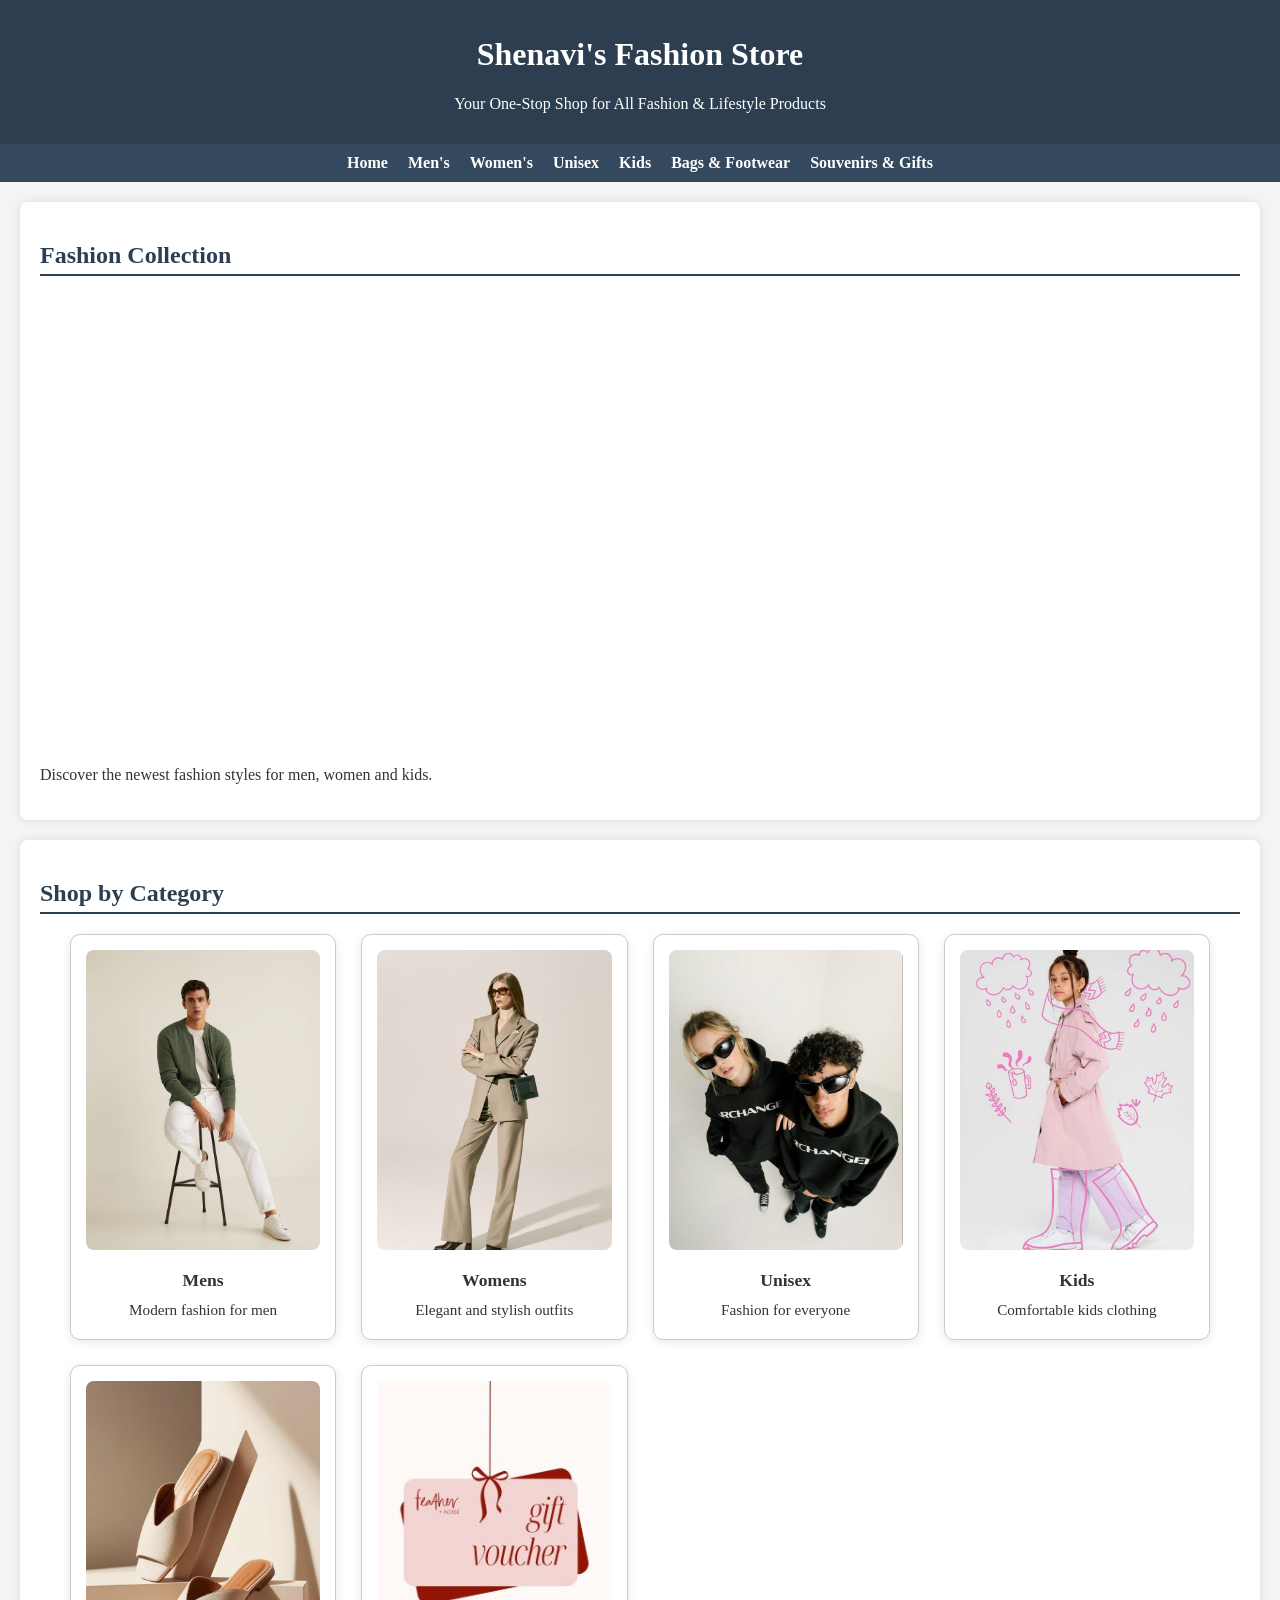
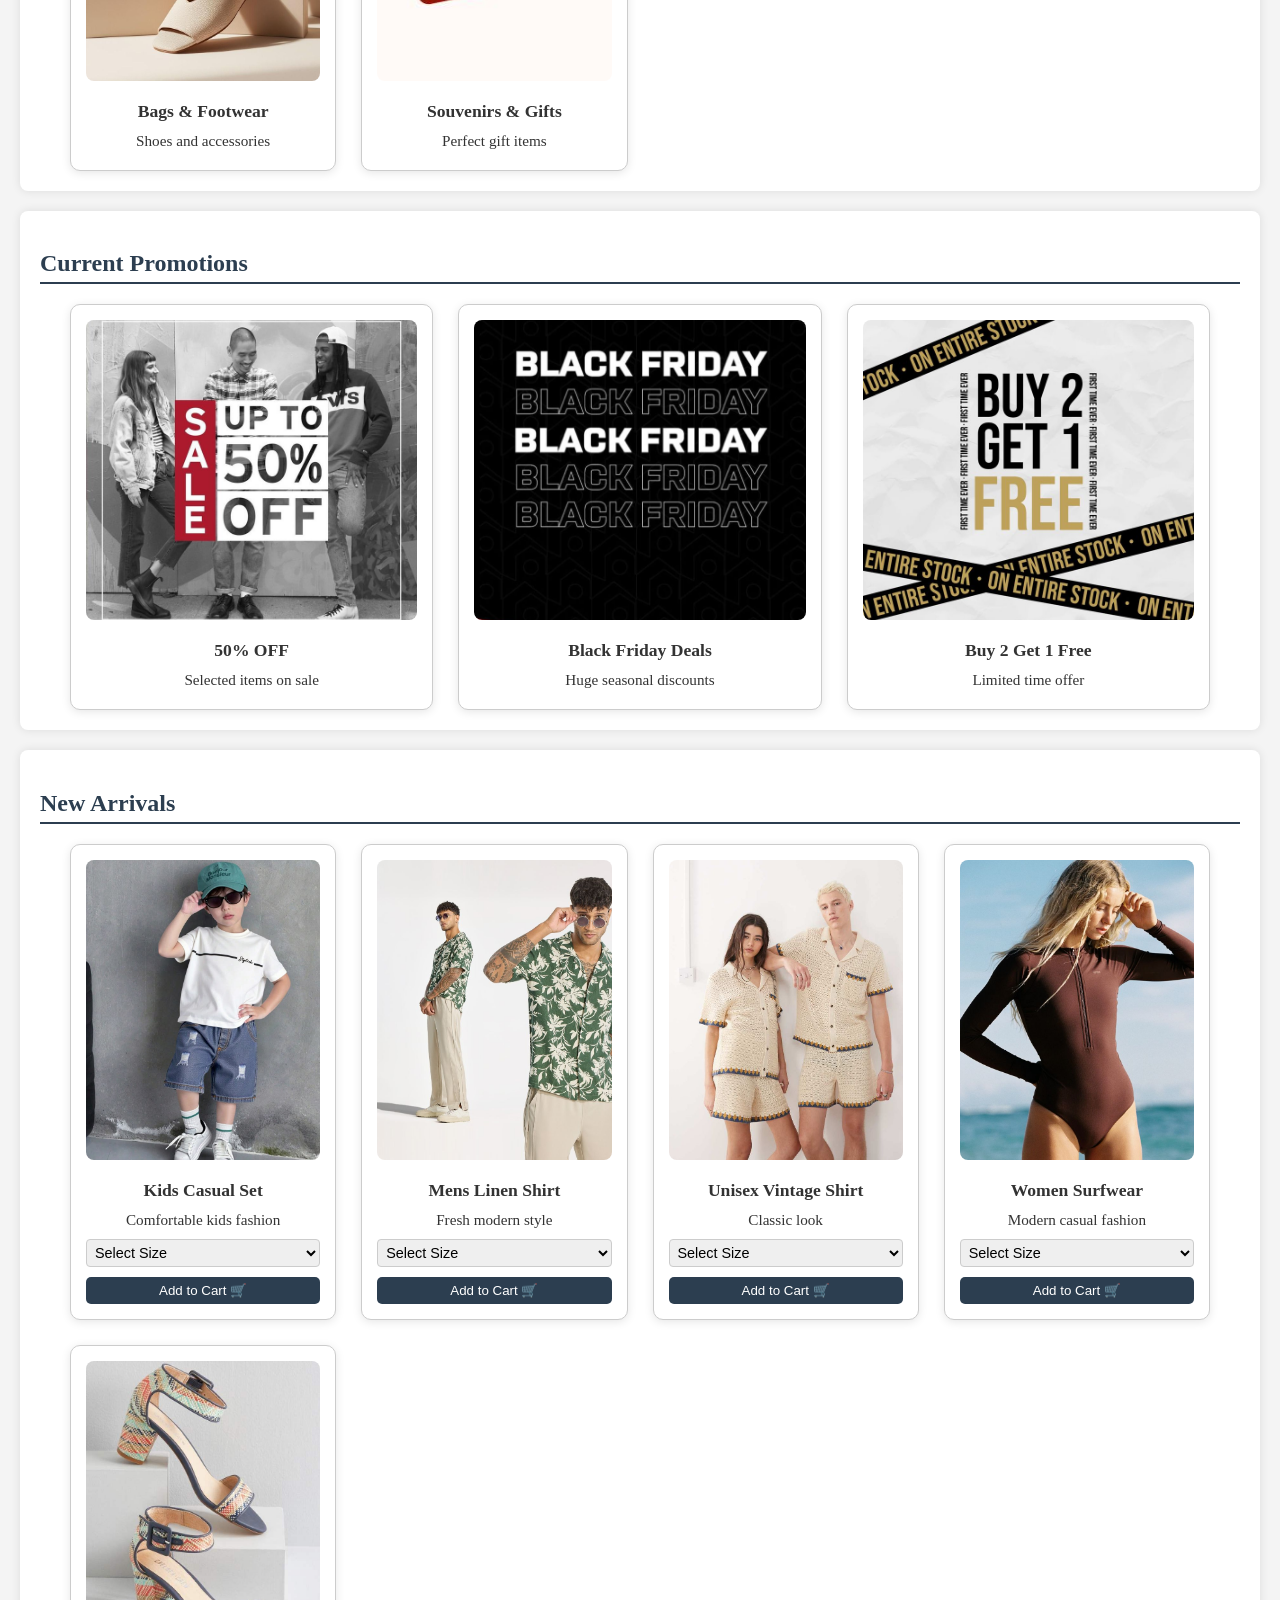
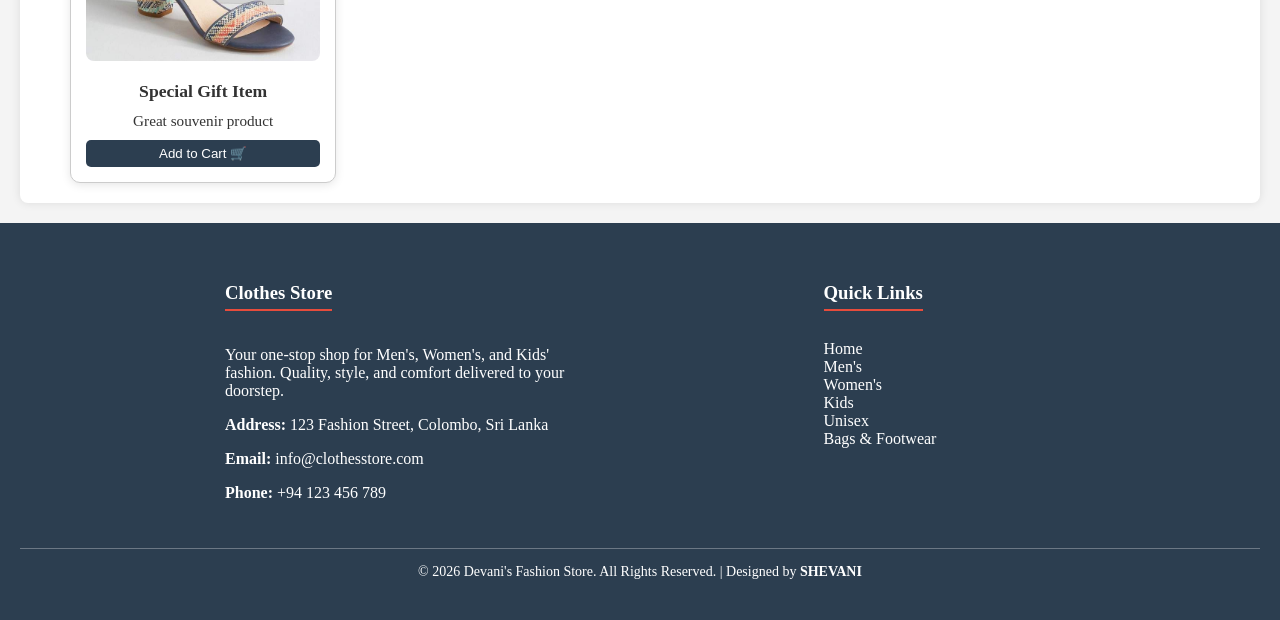
<file: index.html>
<!doctype html>
<html lang="en">
  <head>
    <meta charset="UTF-8" />
    <meta name="viewport" content="width=device-width, initial-scale=1.0" />
    <title>Clothes Store - Home</title>
    <link rel="stylesheet" href="style.css" />
    <style>
      /* ===== Product Grid Styles ===== */
      .products {
        display: grid;
        grid-template-columns: repeat(auto-fit, minmax(260px, 1fr));
        gap: 25px;
        width: 95%;
        margin: auto;
      }

      .product {
        background: white;
        padding: 15px;
        border-radius: 10px;
        box-shadow: 0 2px 10px rgba(0, 0, 0, 0.1);
        display: flex;
        flex-direction: column;
        justify-content: space-between;
        transition: 0.3s;
        height: auto;
      }

      .product:hover {
        transform: translateY(-5px);
      }

      .product img {
        width: 100%;
        height: 300px;
        object-fit: cover;
        border-radius: 8px;
      }

      .product h3 {
        margin: 10px 0 5px;
        font-size: 1.1rem;
      }

      .product p {
        margin: 5px 0;
        font-size: 0.95rem;
      }

      .size-selector {
        margin: 5px 0;
        padding: 4px;
        border-radius: 4px;
        border: 1px solid #ccc;
        font-size: 0.9rem;
      }

      .add-to-cart {
        background-color: #2c3e50;
        color: white;
        border: none;
        border-radius: 5px;
        padding: 6px 10px;
        cursor: pointer;
        margin-top: 5px;
        transition: background 0.2s;
      }

      .add-to-cart:hover {
        background-color: #e01111;
      }

      @media (max-width: 768px) {
        .products {
          grid-template-columns: repeat(auto-fit, minmax(200px, 1fr));
        }
      }
    </style>
  </head>

  <body>
    <!-- HEADER -->
    <div id="header-placeholder"></div>

    <!-- VIDEO SECTION -->
    <section>
      <h2>Fashion Collection</h2>
      <video autoplay muted loop>
        <source
          src="Images/Header Video/PixVerse_V5.6_Image_Text_720P_clothing_website.mp4"
          type="video/mp4"
        />
        Your browser does not support the video tag.
      </video>
      <p>Discover the newest fashion styles for men, women and kids.</p>
    </section>

    <!-- CATEGORY SECTION -->
    <section>
      <h2>Shop by Category</h2>
      <div class="products">
        <div class="product">
          <a href="mens.html"
            ><img src="Images/Catalogue Images/MENSWEAR.jpg"
          /></a>
          <h3>Mens</h3>
          <p>Modern fashion for men</p>
        </div>

        <div class="product">
          <a href="womens.html"
            ><img
              src="Images/Catalogue Images/Lookbook __ fashion brand - Nata Beloklokova.jpg"
          /></a>
          <h3>Womens</h3>
          <p>Elegant and stylish outfits</p>
        </div>

        <div class="product">
          <a href="unisex.html"
            ><img src="Images/Catalogue Images/Archangel Apparel.jpg"
          /></a>
          <h3>Unisex</h3>
          <p>Fashion for everyone</p>
        </div>

        <div class="product">
          <a href="kids.html"
            ><img
              src="Images/Catalogue Images/Карточки для Wildberries детская одежда.jpg"
          /></a>
          <h3>Kids</h3>
          <p>Comfortable kids clothing</p>
        </div>

        <div class="product">
          <a href="bags.html"
            ><img
              src="Images/Catalogue Images/Chic & Comfy_ Must-Have Sandals for Women.jpg"
          /></a>
          <h3>Bags & Footwear</h3>
          <p>Shoes and accessories</p>
        </div>

        <div class="product">
          <a href="souvenirs.html"
            ><img
              src="Images/Catalogue Images/Personal Styling Gift Vouchers for Men _ Sartoria Lab.jpg"
          /></a>
          <h3>Souvenirs & Gifts</h3>
          <p>Perfect gift items</p>
        </div>
      </div>
    </section>

    <!-- PROMOTIONS -->
    <section>
      <h2>Current Promotions</h2>
      <div class="products">
        <div class="product">
          <img src="Images/Promotions/sales50.jpg" />
          <h3>50% OFF</h3>
          <p>Selected items on sale</p>
        </div>

        <div class="product">
          <img src="Images/Promotions/black friday.jpg" />
          <h3>Black Friday Deals</h3>
          <p>Huge seasonal discounts</p>
        </div>

        <div class="product">
          <img src="Images/Promotions/Buy 2 get 1 free for entire stock.jpg" />
          <h3>Buy 2 Get 1 Free</h3>
          <p>Limited time offer</p>
        </div>
      </div>
    </section>

    <!-- NEW ARRIVALS -->
    <section>
      <h2>New Arrivals</h2>
      <div class="products">
        <!-- Kids Casual Set -->
        <div class="product">
          <a href="kids.html">
            <img
              src="Images/New Arrivals/2 Stücke Jungen Kinder Lässig vielseitig bequemes Set aus grafischem Rundhals Kurzarm Strick Shirt und locker sitzender Denim Shorts.jpg"
            />
          </a>
          <h3>Kids Casual Set</h3>
          <p>Comfortable kids fashion</p>
          <select class="size-selector">
            <option value="">Select Size</option>
            <option>2-3 yrs</option>
            <option>4-5 yrs</option>
            <option>6-7 yrs</option>
          </select>
          <button class="add-to-cart">Add to Cart 🛒</button>
        </div>

        <!-- Mens Linen Shirt -->
        <div class="product">
          <a href="mens.html"><img src="Images/New Arrivals/mensnew.jpg" /></a>
          <h3>Mens Linen Shirt</h3>
          <p>Fresh modern style</p>
          <select class="size-selector">
            <option value="">Select Size</option>
            <option>S</option>
            <option>M</option>
            <option>L</option>
            <option>XL</option>
          </select>
          <button class="add-to-cart">Add to Cart 🛒</button>
        </div>

        <!-- Unisex Vintage Shirt -->
        <div class="product">
          <a href="unisex.html"
            ><img
              src="Images/New Arrivals/Reclaimed Vintage - Uniseks gehaakt overhemd met rechte pasvorm en korte mouwen in ecru, deel van co-ord set-Neutraal.jpg"
          /></a>
          <h3>Unisex Vintage Shirt</h3>
          <p>Classic look</p>
          <select class="size-selector">
            <option value="">Select Size</option>
            <option>S</option>
            <option>M</option>
            <option>L</option>
            <option>XL</option>
          </select>
          <button class="add-to-cart">Add to Cart 🛒</button>
        </div>

        <!-- Women Surfwear -->
        <div class="product">
          <a href="womens.html"
            ><img src="Images/New Arrivals/surfware women.jpg"
          /></a>
          <h3>Women Surfwear</h3>
          <p>Modern casual fashion</p>
          <select class="size-selector">
            <option value="">Select Size</option>
            <option>S</option>
            <option>M</option>
            <option>L</option>
            <option>XL</option>
          </select>
          <button class="add-to-cart">Add to Cart 🛒</button>
        </div>

        <!-- Special Gift Item -->
        <div class="product">
          <a href="souvenirs.html"
            ><img src="Images/New Arrivals/Temu：Shop like a Billionaire.jpg"
          /></a>
          <h3>Special Gift Item</h3>
          <p>Great souvenir product</p>
          <button class="add-to-cart">Add to Cart 🛒</button>
        </div>
      </div>
    </section>

    <!-- FOOTER -->
    <div id="footer-placeholder"></div>

    <!-- LOAD HEADER & FOOTER -->
    <script>
      fetch("header.html")
        .then((response) => response.text())
        .then(
          (data) =>
            (document.getElementById("header-placeholder").innerHTML = data),
        );

      fetch("footer.html")
        .then((response) => response.text())
        .then(
          (data) =>
            (document.getElementById("footer-placeholder").innerHTML = data),
        );
    </script>
  </body>
</html>
</file>
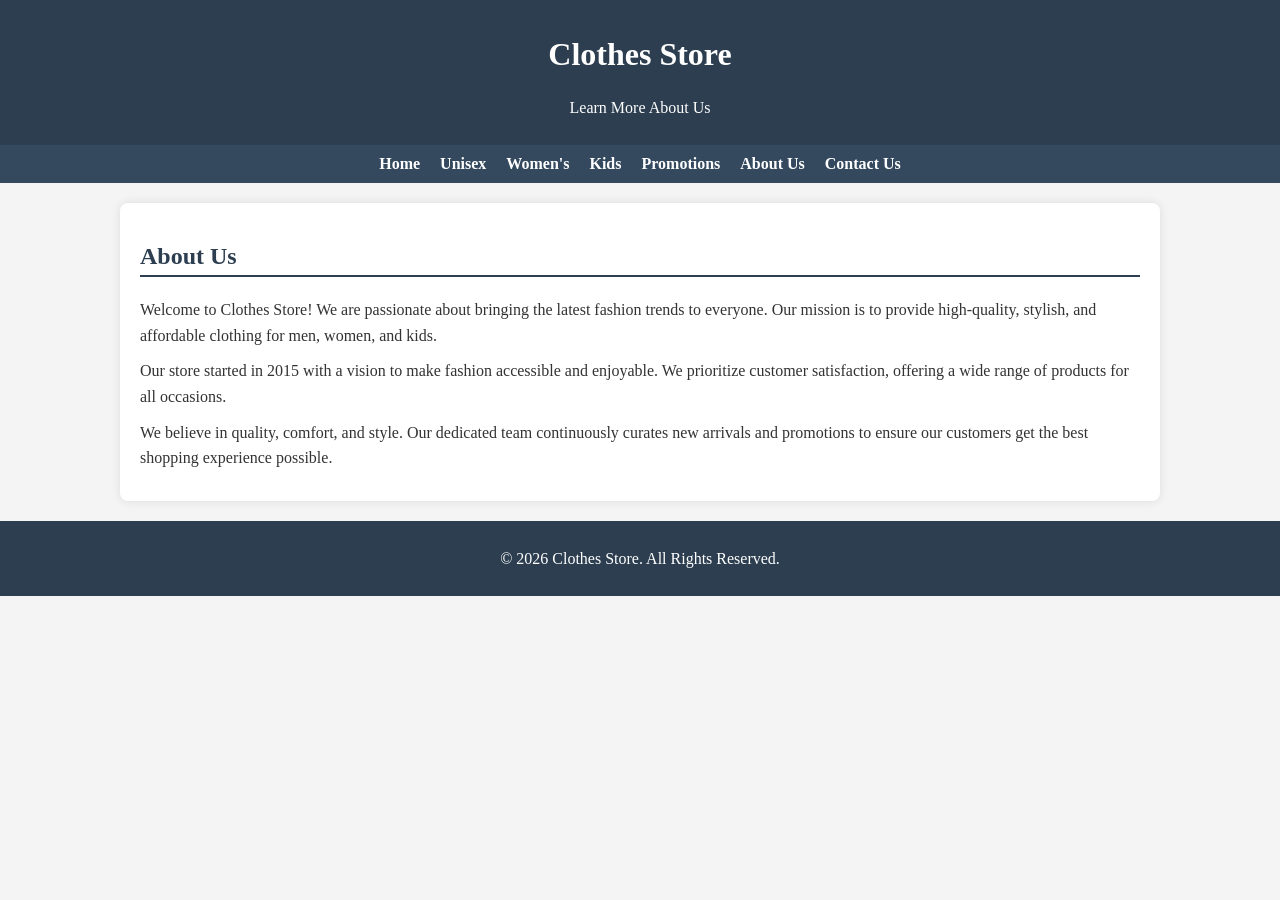
<file: about.html>
<!doctype html>
<html lang="en">
  <head>
    <meta charset="UTF-8" />
    <meta name="viewport" content="width=device-width, initial-scale=1.0" />
    <title>Clothes Store - About Us</title>
    <style>
      body {
        font-family: "Times New Roman", Times, serif;
        margin: 0;
        padding: 0;
        background: #f4f4f4;
        color: #333;
      }
      header {
        background: #2c3e50;
        color: white;
        padding: 15px;
        text-align: center;
      }
      nav {
        background: #34495e;
        display: flex;
        justify-content: center;
        gap: 20px;
        padding: 10px;
      }
      nav a {
        color: white;
        text-decoration: none;
        font-weight: bold;
      }
      nav a:hover {
        text-decoration: underline;
      }
      section {
        padding: 20px;
        max-width: 1000px;
        margin: 20px auto;
        background: white;
        border-radius: 8px;
        box-shadow: 0 0 10px rgba(0, 0, 0, 0.1);
      }
      h2 {
        color: #2c3e50;
        border-bottom: 2px solid #2c3e50;
        padding-bottom: 5px;
      }
      p {
        line-height: 1.6;
        margin: 10px 0;
      }
      footer {
        text-align: center;
        padding: 15px;
        background: #2c3e50;
        color: white;
      }
    </style>
  </head>
  <body>
    <header>
      <h1>Clothes Store</h1>
      <p>Learn More About Us</p>
    </header>
    <nav>
      <a href="index.html">Home</a>
      <a href="unisex.html">Unisex</a>
      <a href="womens.html">Women's</a>
      <a href="kids.html">Kids</a>
      <a href="promotions.html">Promotions</a>
      <a href="about.html">About Us</a>
      <a href="contact.html">Contact Us</a>
    </nav>
    <section>
      <h2>About Us</h2>
      <p>
        Welcome to Clothes Store! We are passionate about bringing the latest
        fashion trends to everyone. Our mission is to provide high-quality,
        stylish, and affordable clothing for men, women, and kids.
      </p>
      <p>
        Our store started in 2015 with a vision to make fashion accessible and
        enjoyable. We prioritize customer satisfaction, offering a wide range of
        products for all occasions.
      </p>
      <p>
        We believe in quality, comfort, and style. Our dedicated team
        continuously curates new arrivals and promotions to ensure our customers
        get the best shopping experience possible.
      </p>
    </section>
    <footer>
      <p>&copy; 2026 Clothes Store. All Rights Reserved.</p>
    </footer>
  </body>
</html>
</file>
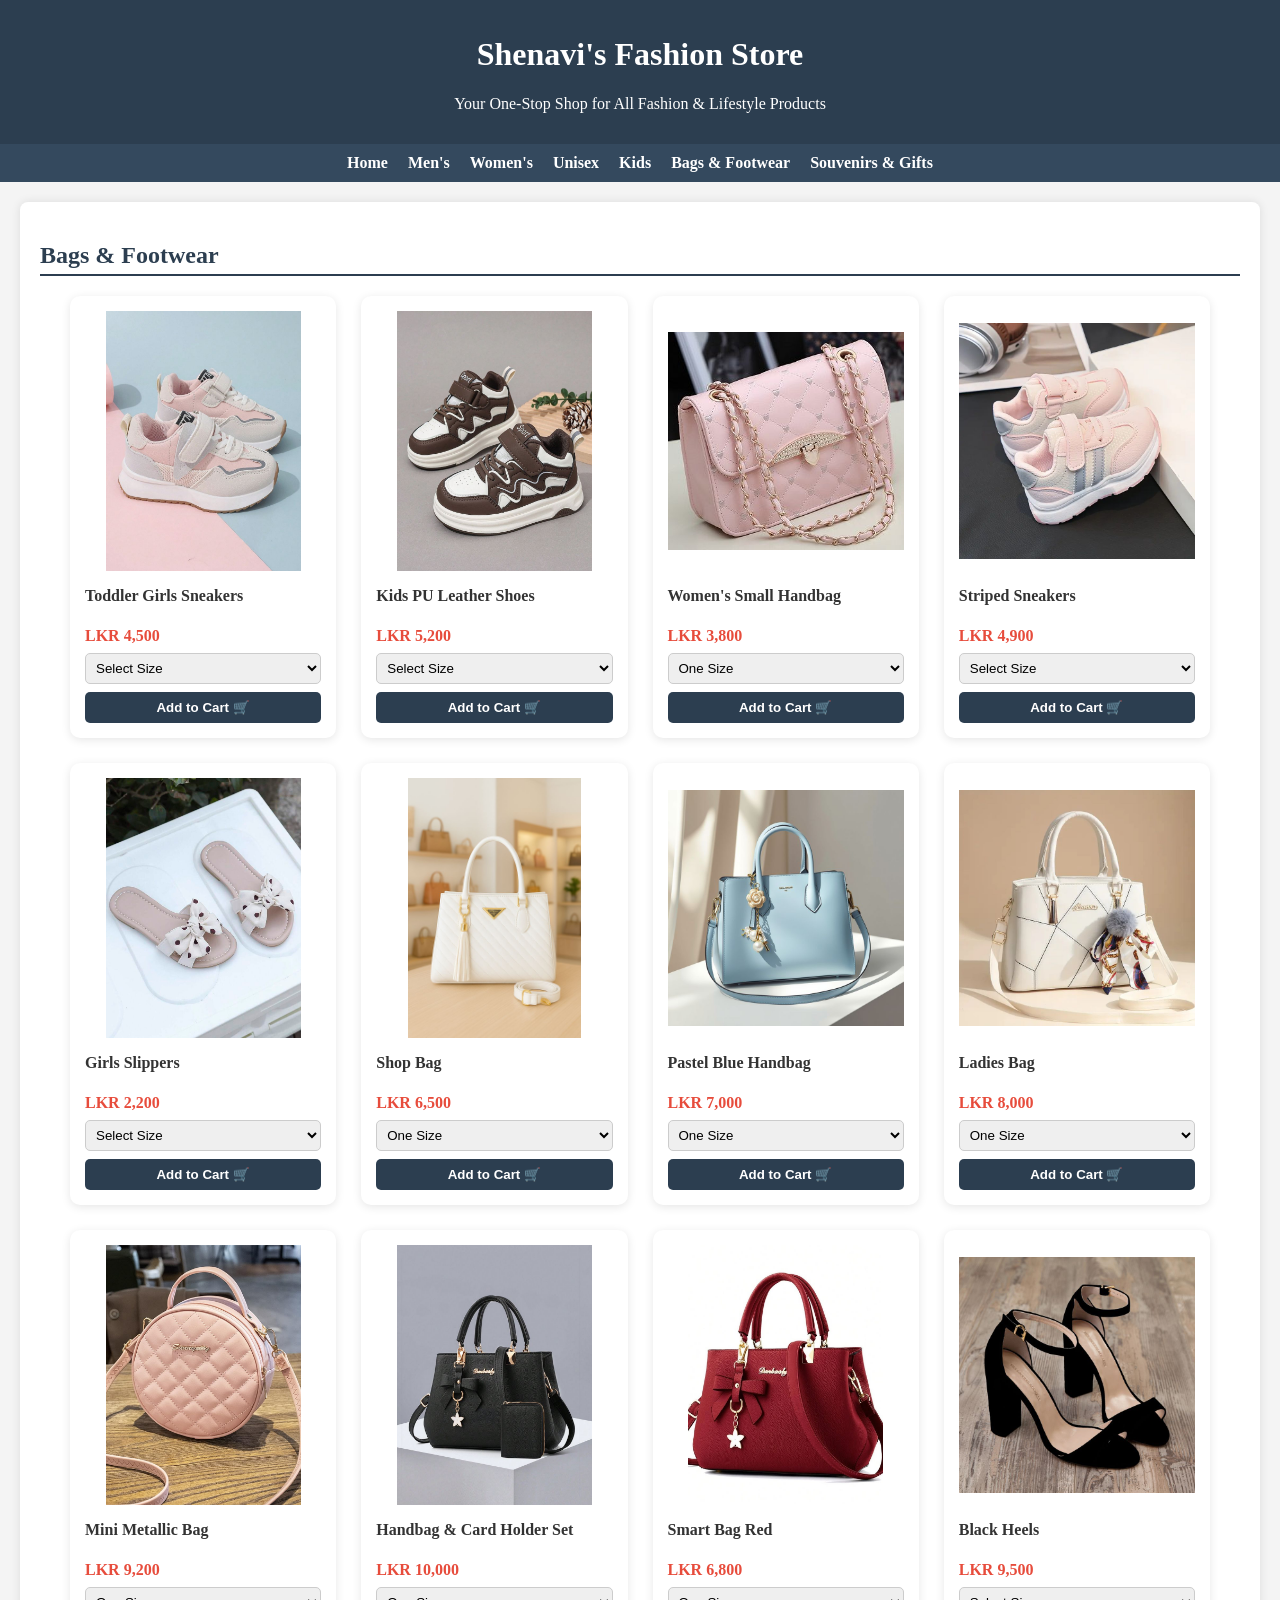
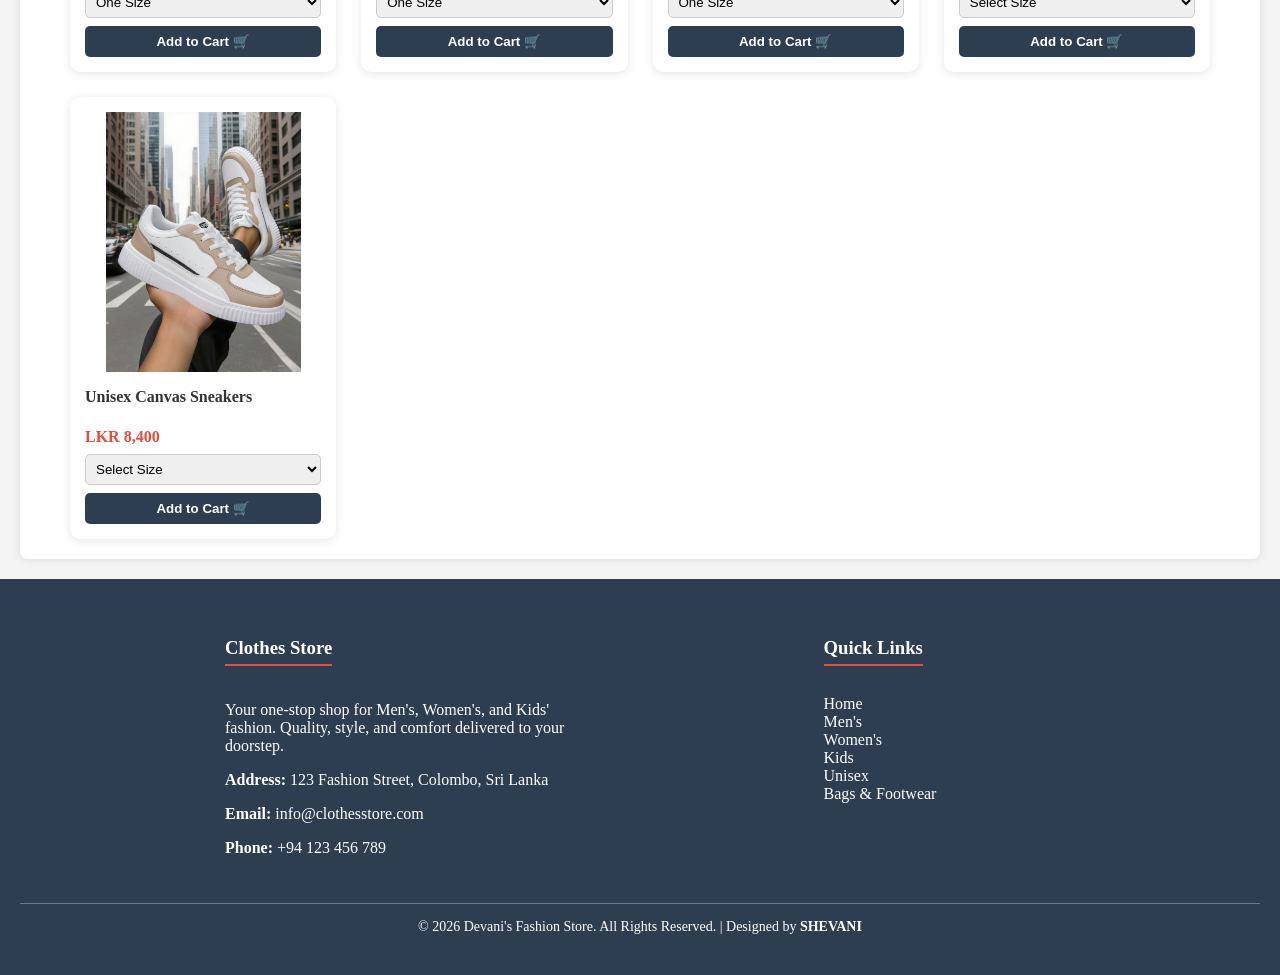
<file: bags-footwear.html>
<!doctype html>
<html lang="en">
  <head>
    <meta charset="UTF-8" />
    <meta name="viewport" content="width=device-width, initial-scale=1.0" />

    <title>Clothes Store - Bags & Footwear</title>

    <link rel="stylesheet" href="style.css" />

    <style>
      .products {
        display: grid;
        grid-template-columns: repeat(auto-fit, minmax(250px, 1fr));
        gap: 25px;
        width: 95%;
        margin: auto;
      }

      .product-card {
        background: white;
        padding: 15px;
        border-radius: 10px;
        box-shadow: 0 2px 10px rgba(0, 0, 0, 0.1);
        display: flex;
        flex-direction: column;
      }

      .product-card img {
        width: 100%;
        height: 260px;
        object-fit: contain;
        border-radius: 8px;
      }

      .product-info {
        display: flex;
        flex-direction: column;
        margin-top: 10px;
      }

      .product-info h3 {
        margin: 6px 0;
        font-size: 1rem;
      }

      .price {
        color: #e74c3c;
        font-weight: bold;
        margin-bottom: 8px;
      }

      .size-selector {
        padding: 6px;
        margin-bottom: 8px;
        border-radius: 5px;
        border: 1px solid #ccc;
      }

      .add-to-cart {
        background: #2c3e50;
        color: white;
        border: none;
        padding: 8px;
        border-radius: 5px;
        cursor: pointer;
        font-weight: bold;
      }

      .add-to-cart:hover {
        background: #d80d0d;
      }
    </style>
  </head>

  <body>
    <div id="header-placeholder"></div>

    <section>
      <h2>Bags & Footwear</h2>

      <div class="products">
        <div class="product-card">
          <img
            src="Images/footware/1 Pair Children_Toddler Girls' New PU Patchwork + Hook-And-Loop Casual Low-Top Sneakers, Suitable For 2-8 Years Old Girls, For Daily Wear, Indoor_Outdoor Running, Sports Walking, School, Park Activ.jpg"
          />
          <div class="product-info">
            <h3>Toddler Girls Sneakers</h3>
            <p class="price">LKR 4,500</p>
            <select class="size-selector">
              <option disabled selected>Select Size</option>
              <option>26</option>
              <option>27</option>
              <option>28</option>
              <option>29</option>
            </select>
            <button class="add-to-cart">Add to Cart 🛒</button>
          </div>
        </div>

        <div class="product-card">
          <img
            src="Images/footware/1 Pair Kids_Toddlers PU Leather + Hook And Loop Color Block Casual Slip-On Walking Shoes, Suitable For Daily Wear, Indoor_Outdoor Running, Sports, School, Outdoor Activities, Fit For All Seasons.jpg"
          />
          <div class="product-info">
            <h3>Kids PU Leather Shoes</h3>
            <p class="price">LKR 5,200</p>
            <select class="size-selector">
              <option disabled selected>Select Size</option>
              <option>27</option>
              <option>28</option>
              <option>29</option>
              <option>30</option>
            </select>
            <button class="add-to-cart">Add to Cart 🛒</button>
          </div>
        </div>

        <div class="product-card">
          <img
            src="Images/footware/15 Simple Women's Small Handbags with Straps and Chains.jpg"
          />
          <div class="product-info">
            <h3>Women's Small Handbag</h3>
            <p class="price">LKR 3,800</p>
            <select class="size-selector">
              <option>One Size</option>
            </select>
            <button class="add-to-cart">Add to Cart 🛒</button>
          </div>
        </div>

        <div class="product-card">
          <img
            src="Images/footware/1pc spring casual sneakers - low top, striped design, closure, microfiber upper, pvc sole, round toe, everyday & sports shoes_striped sneakers_fabric lining - kids' shoes - Temu Qatar.jpg"
          />
          <div class="product-info">
            <h3>Striped Sneakers</h3>
            <p class="price">LKR 4,900</p>
            <select class="size-selector">
              <option disabled selected>Select Size</option>
              <option>36</option>
              <option>38</option>
              <option>40</option>
              <option>42</option>
            </select>
            <button class="add-to-cart">Add to Cart 🛒</button>
          </div>
        </div>

        <div class="product-card">
          <img
            src="Images/footware/2025 Summer New Girls' Slippers Comfortable Bow Flat Slip-On Beach Shoes Slouchy Soft Soled Slippers.jpg"
          />
          <div class="product-info">
            <h3>Girls Slippers</h3>
            <p class="price">LKR 2,200</p>
            <select class="size-selector">
              <option disabled selected>Select Size</option>
              <option>36</option>
              <option>37</option>
              <option>38</option>
              <option>39</option>
            </select>
            <button class="add-to-cart">Add to Cart 🛒</button>
          </div>
        </div>

        <div class="product-card">
          <img
            src="Images/footware/Bolsa feminina _ shopbag bordada linea.jpg"
          />
          <div class="product-info">
            <h3>Shop Bag</h3>
            <p class="price">LKR 6,500</p>
            <select class="size-selector">
              <option>One Size</option>
            </select>
            <button class="add-to-cart">Add to Cart 🛒</button>
          </div>
        </div>

        <div class="product-card">
          <img src="Images/footware/charming pastel blue handbag.jpg" />
          <div class="product-info">
            <h3>Pastel Blue Handbag</h3>
            <p class="price">LKR 7,000</p>
            <select class="size-selector">
              <option>One Size</option>
            </select>
            <button class="add-to-cart">Add to Cart 🛒</button>
          </div>
        </div>

        <div class="product-card">
          <img src="Images/footware/ladies bag 2026.jpg" />
          <div class="product-info">
            <h3>Ladies Bag</h3>
            <p class="price">LKR 8,000</p>
            <select class="size-selector">
              <option>One Size</option>
            </select>
            <button class="add-to-cart">Add to Cart 🛒</button>
          </div>
        </div>

        <div class="product-card">
          <img
            src="Images/footware/Mini Metallic Decor Satchel Circle Bag.jpg"
          />
          <div class="product-info">
            <h3>Mini Metallic Bag</h3>
            <p class="price">LKR 9,200</p>
            <select class="size-selector">
              <option>One Size</option>
            </select>
            <button class="add-to-cart">Add to Cart 🛒</button>
          </div>
        </div>

        <div class="product-card">
          <img
            src="Images/footware/PLANEE 2pcs_Set Ladies' Solid Color Handbag And Card Holder With Pu Material And Bowknot Pendant,Suitable For Daily Casual,Shopping,Business Commute,School Bag Set,Portable,Classic Casual,Business .jpg"
          />
          <div class="product-info">
            <h3>Handbag & Card Holder Set</h3>
            <p class="price">LKR 10,000</p>
            <select class="size-selector">
              <option>One Size</option>
            </select>
            <button class="add-to-cart">Add to Cart 🛒</button>
          </div>
        </div>

        <div class="product-card">
          <img src="Images/footware/Smart bag red.jpg" />
          <div class="product-info">
            <h3>Smart Bag Red</h3>
            <p class="price">LKR 6,800</p>
            <select class="size-selector">
              <option>One Size</option>
            </select>
            <button class="add-to-cart">Add to Cart 🛒</button>
          </div>
        </div>

        <div class="product-card">
          <img src="Images/footware/This heels ufffff black.jpg" />
          <div class="product-info">
            <h3>Black Heels</h3>
            <p class="price">LKR 9,500</p>
            <select class="size-selector">
              <option disabled selected>Select Size</option>
              <option>36</option>
              <option>37</option>
              <option>38</option>
              <option>39</option>
            </select>
            <button class="add-to-cart">Add to Cart 🛒</button>
          </div>
        </div>

        <div class="product-card">
          <img
            src="Images/footware/Unisex Canvas Sneakers, Casual Shoes For Men And Women, Versatile Athletic Footwear.jpg"
          />
          <div class="product-info">
            <h3>Unisex Canvas Sneakers</h3>
            <p class="price">LKR 8,400</p>
            <select class="size-selector">
              <option disabled selected>Select Size</option>
              <option>38</option>
              <option>40</option>
              <option>42</option>
              <option>44</option>
            </select>
            <button class="add-to-cart">Add to Cart 🛒</button>
          </div>
        </div>
      </div>
    </section>

    <div id="footer-placeholder"></div>

    <script>
      fetch("header.html")
        .then((response) => response.text())
        .then((data) => {
          document.getElementById("header-placeholder").innerHTML = data;
        });

      fetch("footer.html")
        .then((response) => response.text())
        .then((data) => {
          document.getElementById("footer-placeholder").innerHTML = data;
        });

      const buttons = document.querySelectorAll(".add-to-cart");

      buttons.forEach((btn) => {
        btn.addEventListener("click", function () {
          const product = this.parentElement.querySelector("h3").innerText;
          const size = this.parentElement.querySelector(".size-selector").value;

          if (!size) {
            alert("Please select size!");
          } else {
            alert(product + " (Size: " + size + ") added to cart!");
          }
        });
      });
    </script>
  </body>
</html>
</file>
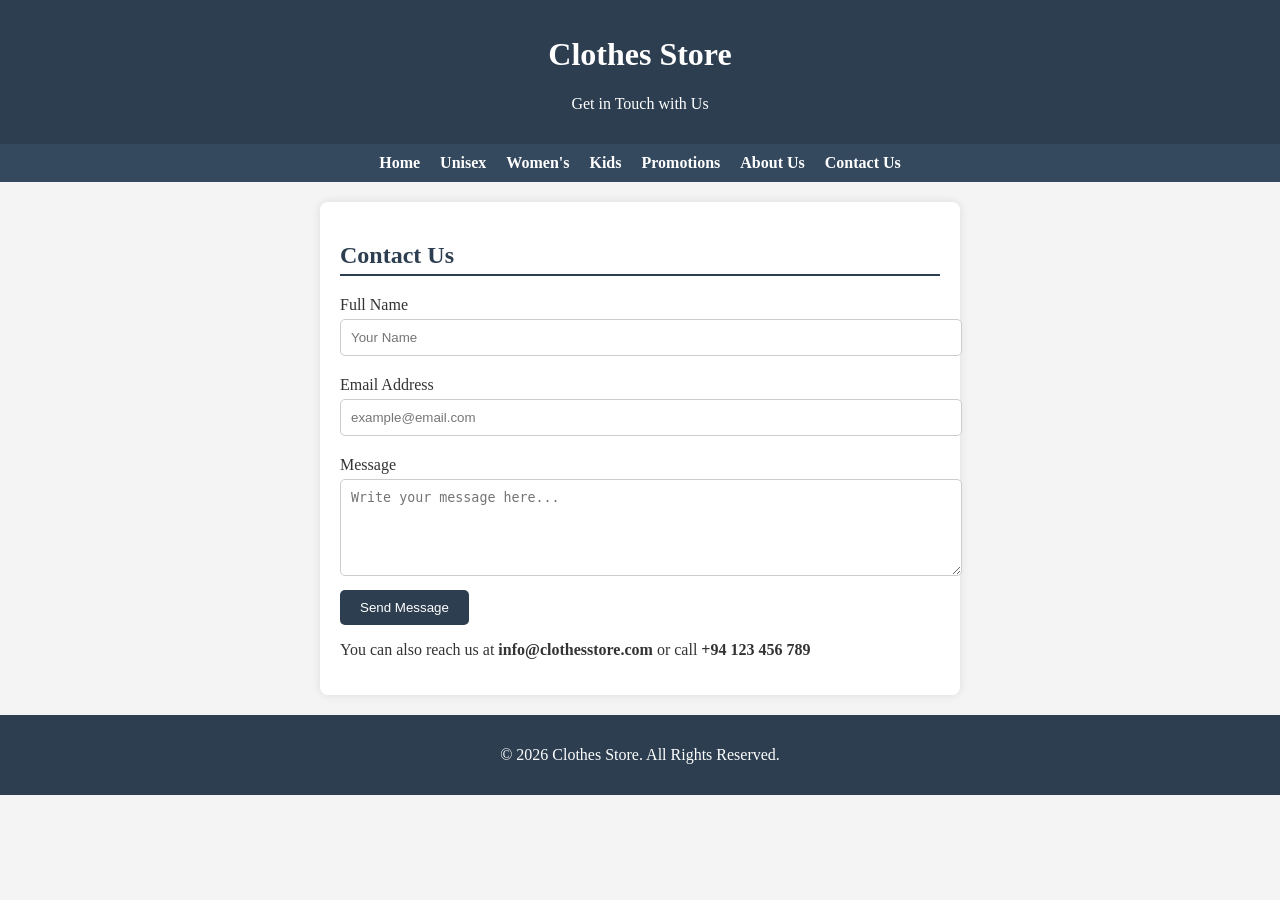
<file: contact.html>
<!doctype html>
<html lang="en">
  <head>
    <meta charset="UTF-8" />
    <meta name="viewport" content="width=device-width, initial-scale=1.0" />
    <title>Clothes Store - Contact Us</title>
    <style>
      body {
        font-family: "Times New Roman", Times, serif;
        margin: 0;
        padding: 0;
        background: #f4f4f4;
        color: #333;
      }
      header {
        background: #2c3e50;
        color: white;
        padding: 15px;
        text-align: center;
      }
      nav {
        background: #34495e;
        display: flex;
        justify-content: center;
        gap: 20px;
        padding: 10px;
      }
      nav a {
        color: white;
        text-decoration: none;
        font-weight: bold;
      }
      nav a:hover {
        text-decoration: underline;
      }
      section {
        padding: 20px;
        max-width: 600px;
        margin: 20px auto;
        background: white;
        border-radius: 8px;
        box-shadow: 0 0 10px rgba(0, 0, 0, 0.1);
      }
      h2 {
        color: #2c3e50;
        border-bottom: 2px solid #2c3e50;
        padding-bottom: 5px;
      }
      label {
        display: block;
        margin: 10px 0 5px;
      }
      input,
      textarea {
        width: 100%;
        padding: 10px;
        margin-bottom: 10px;
        border: 1px solid #ccc;
        border-radius: 5px;
      }
      button {
        background: #2c3e50;
        color: white;
        border: none;
        padding: 10px 20px;
        cursor: pointer;
        border-radius: 5px;
      }
      button:hover {
        background: #34495e;
      }
      footer {
        text-align: center;
        padding: 15px;
        background: #2c3e50;
        color: white;
        margin-top: 20px;
      }
    </style>
  </head>
  <body>
    <header>
      <h1>Clothes Store</h1>
      <p>Get in Touch with Us</p>
    </header>
    <nav>
      <a href="index.html">Home</a>
      <a href="unisex.html">Unisex</a>
      <a href="womens.html">Women's</a>
      <a href="kids.html">Kids</a>
      <a href="promotions.html">Promotions</a>
      <a href="about.html">About Us</a>
      <a href="contact.html">Contact Us</a>
    </nav>
    <section>
      <h2>Contact Us</h2>
      <form>
        <label for="name">Full Name</label>
        <input type="text" id="name" placeholder="Your Name" required />

        <label for="email">Email Address</label>
        <input
          type="email"
          id="email"
          placeholder="example@email.com"
          required
        />

        <label for="message">Message</label>
        <textarea
          id="message"
          rows="5"
          placeholder="Write your message here..."
          required
        ></textarea>

        <button type="submit">Send Message</button>
      </form>
      <p>
        You can also reach us at <strong>info@clothesstore.com</strong> or call
        <strong>+94 123 456 789</strong>
      </p>
    </section>
    <footer>
      <p>&copy; 2026 Clothes Store. All Rights Reserved.</p>
    </footer>
  </body>
</html>
</file>
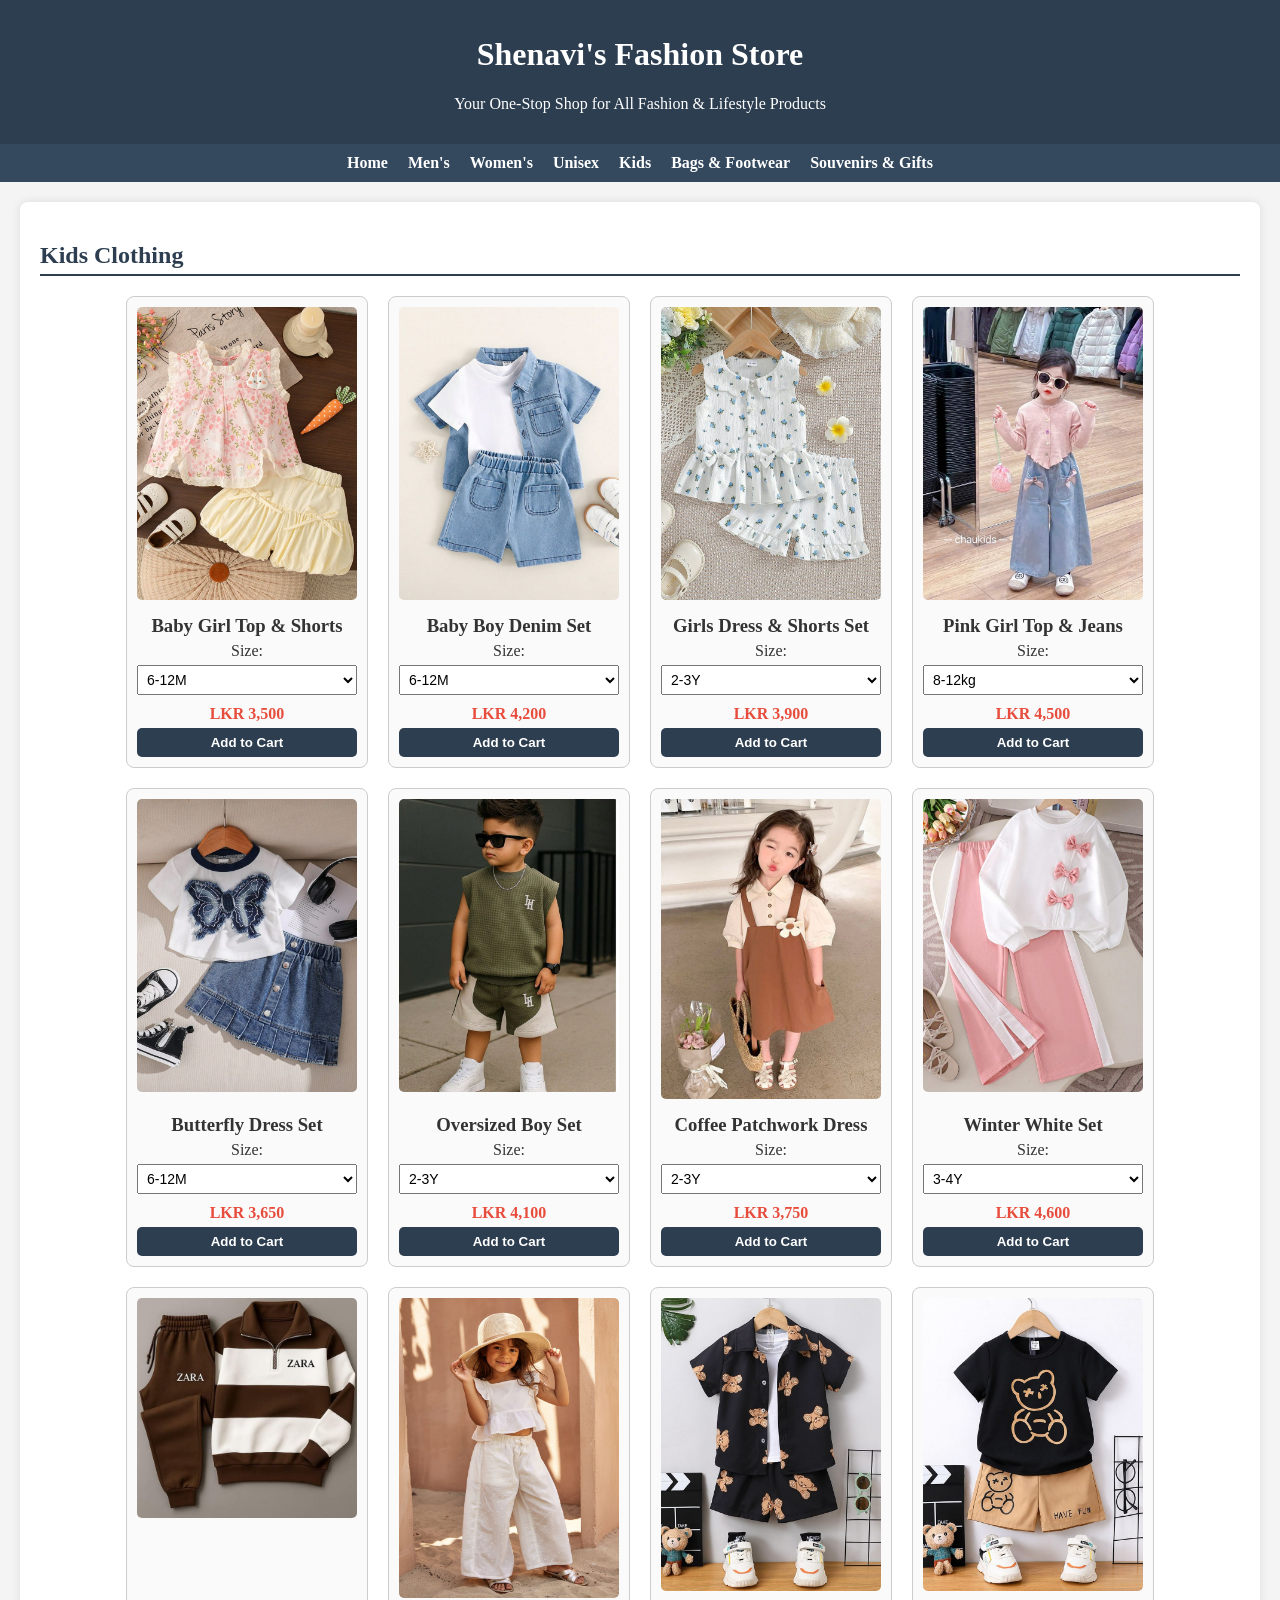
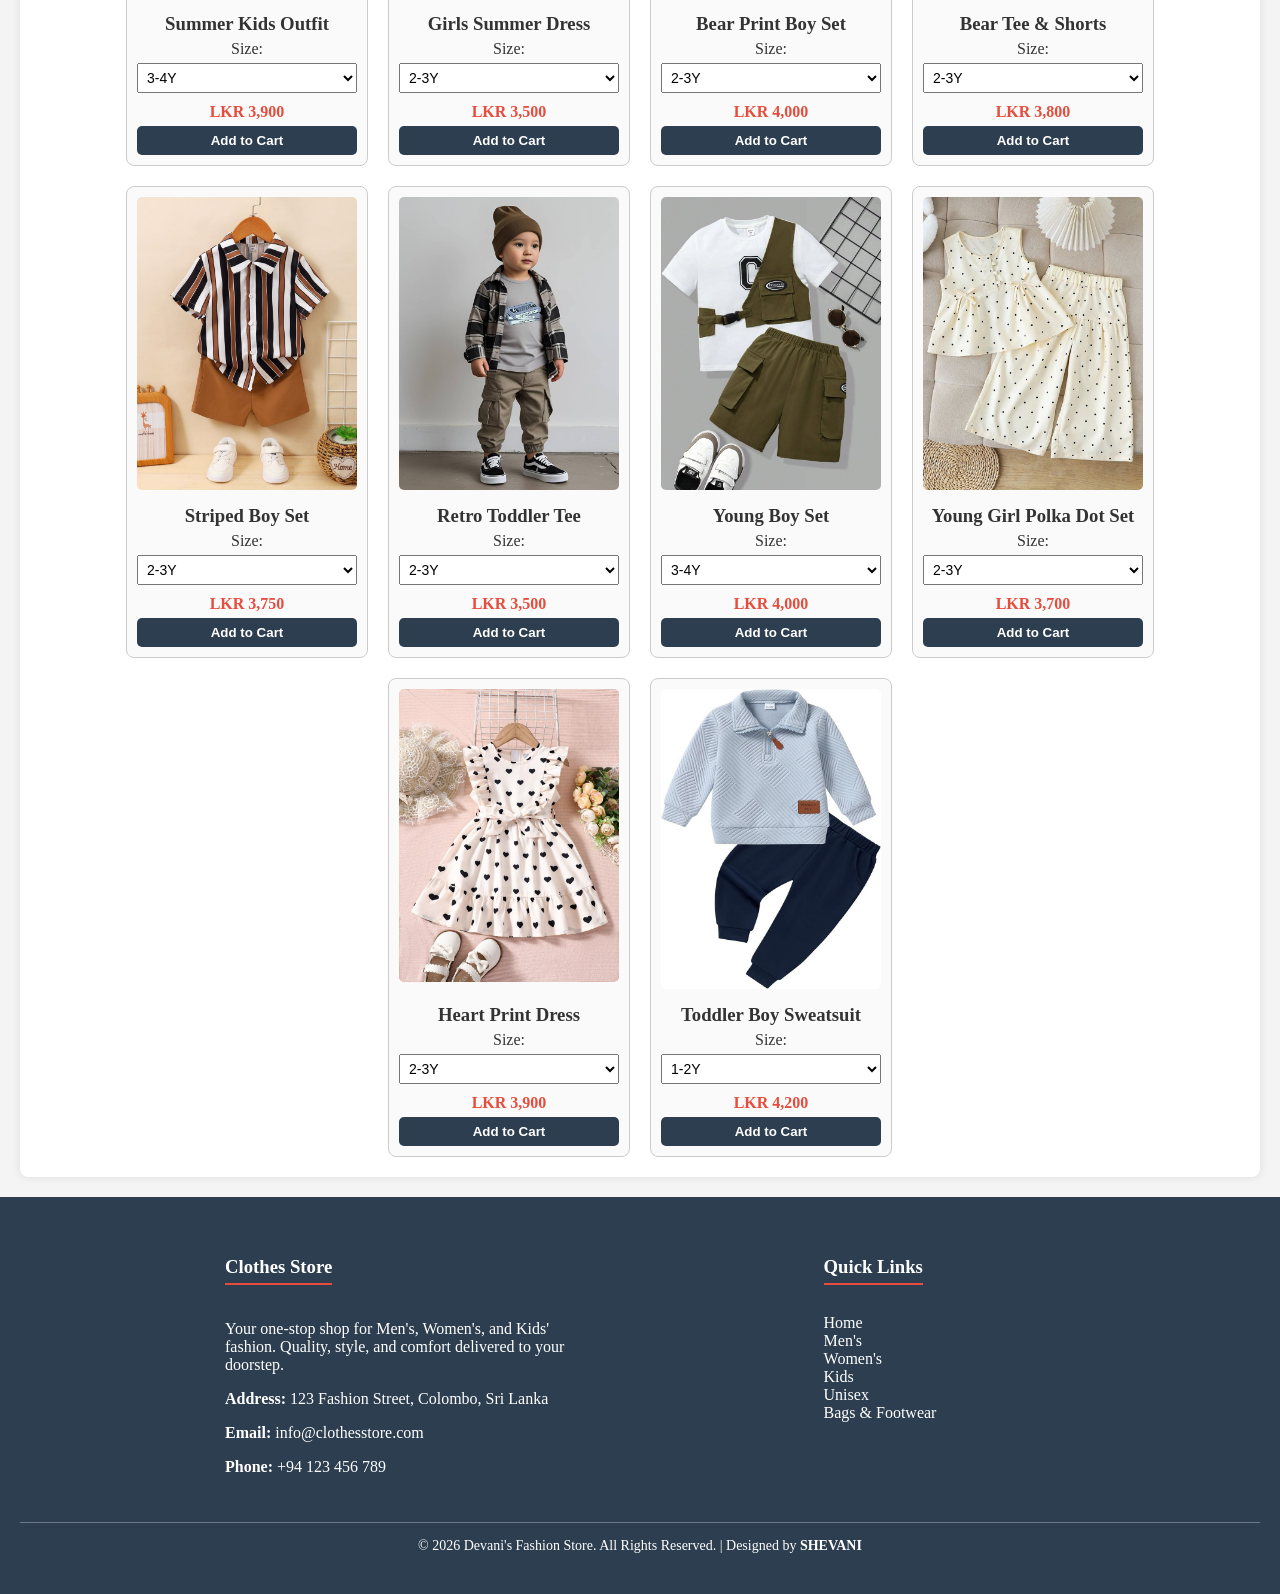
<file: kids.html>
<!doctype html>
<html lang="en">
  <head>
    <meta charset="UTF-8" />
    <meta name="viewport" content="width=device-width, initial-scale=1.0" />
    <title>Clothes Store - Kids Collection</title>
    <link rel="stylesheet" href="style.css" />
    <style>
      /* Product info container for dropdown, price & button */
      .product-info {
        display: flex;
        flex-direction: column;
        justify-content: space-between;
        height: auto; /* adjust to fit all elements */
      }

      .size-select {
        padding: 5px;
        font-size: 14px;
        margin: 5px 0;
      }

      .cart-btn {
        background: #2c3e50;
        color: white;
        border: none;
        padding: 7px;
        border-radius: 5px;
        cursor: pointer;
        font-weight: bold;
        transition: background 0.2s;
      }

      .cart-btn:hover {
        background: #e74c3c;
      }
    </style>
  </head>
  <body>
    <!-- HEADER -->
    <div id="header-placeholder"></div>

    <!-- KIDS PRODUCTS -->
    <section>
      <h2>Kids Clothing</h2>
      <div class="products">
        <!-- Product 1 -->
        <div class="product">
          <img
            src="Images/Kids/2 Peças_Conjunto Top Regata com Aplicação de Flor e Coelhinho e Short com Laço para Bebê Menina, Conjunto Casual Doce e Fofo para Verão de Criança Pequena.jpg"
            alt="Baby Girl Top & Shorts"
          />
          <div class="product-info">
            <h3>Baby Girl Top & Shorts</h3>
            <label>Size:</label>
            <select class="size-select">
              <option>6-12M</option>
              <option>12-18M</option>
            </select>
            <p class="price">LKR 3,500</p>
            <button class="cart-btn">Add to Cart</button>
          </div>
        </div>

        <!-- Product 2 -->
        <div class="product">
          <img
            src="Images/Kids/2pcs Baby Boys_Toddler Washed Denim Shirt Jacket With Pockets & Denim Shorts Set, Fashionable, Cute And Versatile Outfit For Spring_Summer Outdoor Play Or Casual Wear.jpg"
            alt="Baby Boy Denim Set"
          />
          <div class="product-info">
            <h3>Baby Boy Denim Set</h3>
            <label>Size:</label>
            <select class="size-select">
              <option>6-12M</option>
              <option>12-18M</option>
              <option>18-24M</option>
            </select>
            <p class="price">LKR 4,200</p>
            <button class="cart-btn">Add to Cart</button>
          </div>
        </div>

        <!-- Product 3 -->
        <div class="product">
          <img
            src="Images/Kids/2pcs_Set Girl Little Young Girl' Sleeveless Dress & Shorts Set, Peter Pan Collar Princess Floral Bow Pattern, Summer.jpg"
            alt="Girls Dress & Shorts"
          />
          <div class="product-info">
            <h3>Girls Dress & Shorts Set</h3>
            <label>Size:</label>
            <select class="size-select">
              <option>2-3Y</option>
              <option>3-4Y</option>
              <option>4-5Y</option>
            </select>
            <p class="price">LKR 3,900</p>
            <button class="cart-btn">Add to Cart</button>
          </div>
        </div>

        <!-- Product 4 -->
        <div class="product">
          <img
            src="Images/Kids/Bộ đồ bé gái áo hồng quần Jean dáng suông đính nơ túi cho bé từ 8kg đến 20kg.jpg"
            alt="Pink Girl Set"
          />
          <div class="product-info">
            <h3>Pink Girl Top & Jeans</h3>
            <label>Size:</label>
            <select class="size-select">
              <option>8-12kg</option>
              <option>12-16kg</option>
              <option>16-20kg</option>
            </select>
            <p class="price">LKR 4,500</p>
            <button class="cart-btn">Add to Cart</button>
          </div>
        </div>

        <!-- Product 5 -->
        <div class="product">
          <img
            src="Images/Kids/Conjunto de 2 piezas con camiseta de manga corta dulce y fresca con mariposas y falda de mezclilla de moda para bebé niña.jpg"
            alt="Butterfly Dress Set"
          />
          <div class="product-info">
            <h3>Butterfly Dress Set</h3>
            <label>Size:</label>
            <select class="size-select">
              <option>6-12M</option>
              <option>12-18M</option>
            </select>
            <p class="price">LKR 3,650</p>
            <button class="cart-btn">Add to Cart</button>
          </div>
        </div>

        <!-- Product 6 -->
        <div class="product">
          <img
            src="Images/Kids/CONJUNTO OVERSIZED MASCULINO SHORTS E REGATA  INFANTIL MENINO - FORMA GRANDE.jpg"
            alt="Oversized Boy Set"
          />
          <div class="product-info">
            <h3>Oversized Boy Set</h3>
            <label>Size:</label>
            <select class="size-select">
              <option>2-3Y</option>
              <option>3-4Y</option>
              <option>4-5Y</option>
            </select>
            <p class="price">LKR 4,100</p>
            <button class="cart-btn">Add to Cart</button>
          </div>
        </div>

        <!-- Product 7 -->
        <div class="product">
          <img
            src="Images/Kids/Cute Coffee Pockets Floral Patchwork False Two Pieces Cotton Baby Girls Dress Summer - Height 100cm (2- 3 Years).jpg"
            alt="Coffee Patchwork Dress"
          />
          <div class="product-info">
            <h3>Coffee Patchwork Dress</h3>
            <label>Size:</label>
            <select class="size-select">
              <option>2-3Y</option>
              <option>3-4Y</option>
            </select>
            <p class="price">LKR 3,750</p>
            <button class="cart-btn">Add to Cart</button>
          </div>
        </div>

        <!-- Product 8 -->
        <div class="product">
          <img
            src="Images/Kids/Girls Autumn_Winter Casual White Long Sleeve Sweatshirt With Pink 3D Bow + Pink & White Contrast Color Pants Set, Sweet & Cute, Comfortable.jpg"
            alt="Winter White Set"
          />
          <div class="product-info">
            <h3>Winter White Set</h3>
            <label>Size:</label>
            <select class="size-select">
              <option>3-4Y</option>
              <option>4-5Y</option>
              <option>5-6Y</option>
            </select>
            <p class="price">LKR 4,600</p>
            <button class="cart-btn">Add to Cart</button>
          </div>
        </div>

        <!-- Product 9 -->
        <div class="product">
          <img
            src="Images/Kids/Shop this comment link __men summer outfit ideas 2026__trendy men summer outfits__casual summer outfits for men__mens street style summer look__old money summer outfits men__quiet luxury menswear summe brown.jpg"
            alt="Summer Kids Outfit"
          />
          <div class="product-info">
            <h3>Summer Kids Outfit</h3>
            <label>Size:</label>
            <select class="size-select">
              <option>3-4Y</option>
              <option>4-5Y</option>
            </select>
            <p class="price">LKR 3,900</p>
            <button class="cart-btn">Add to Cart</button>
          </div>
        </div>

        <!-- Product 10 -->
        <div class="product">
          <img
            src="Images/Kids/Summer Outfits for Girls in 2025 – Cute Dresses,___.jpg"
            alt="Girls Summer Dress"
          />
          <div class="product-info">
            <h3>Girls Summer Dress</h3>
            <label>Size:</label>
            <select class="size-select">
              <option>2-3Y</option>
              <option>3-4Y</option>
              <option>4-5Y</option>
            </select>
            <p class="price">LKR 3,500</p>
            <button class="cart-btn">Add to Cart</button>
          </div>
        </div>

        <!-- Product 11 -->
        <div class="product">
          <img
            src="Images/Kids/Toddler Boys Bear Print Shirt & Shorts Without Tee.jpg"
            alt="Bear Print Boy Set"
          />
          <div class="product-info">
            <h3>Bear Print Boy Set</h3>
            <label>Size:</label>
            <select class="size-select">
              <option>2-3Y</option>
              <option>3-4Y</option>
            </select>
            <p class="price">LKR 4,000</p>
            <button class="cart-btn">Add to Cart</button>
          </div>
        </div>

        <!-- Product 12 -->
        <div class="product">
          <img
            src="Images/Kids/Toddler Boys Bear Print Tee & Letter Graphic Shorts.jpg"
            alt="Bear Tee & Shorts"
          />
          <div class="product-info">
            <h3>Bear Tee & Shorts</h3>
            <label>Size:</label>
            <select class="size-select">
              <option>2-3Y</option>
              <option>3-4Y</option>
            </select>
            <p class="price">LKR 3,800</p>
            <button class="cart-btn">Add to Cart</button>
          </div>
        </div>

        <!-- Product 13 -->
        <div class="product">
          <img
            src="Images/Kids/Toddler Boys Striped Shirt & Shorts.jpg"
            alt="Striped Boy Set"
          />
          <div class="product-info">
            <h3>Striped Boy Set</h3>
            <label>Size:</label>
            <select class="size-select">
              <option>2-3Y</option>
              <option>3-4Y</option>
            </select>
            <p class="price">LKR 3,750</p>
            <button class="cart-btn">Add to Cart</button>
          </div>
        </div>

        <!-- Product 14 -->
        <div class="product">
          <img
            src="Images/Kids/Wholesale Retro VHS Toddler Tee 80s Rock Band Tee Sweet Child O Mine for your store - Faire.jpg"
            alt="Retro Toddler Tee"
          />
          <div class="product-info">
            <h3>Retro Toddler Tee</h3>
            <label>Size:</label>
            <select class="size-select">
              <option>2-3Y</option>
              <option>3-4Y</option>
            </select>
            <p class="price">LKR 3,500</p>
            <button class="cart-btn">Add to Cart</button>
          </div>
        </div>

        <!-- Product 15 -->
        <div class="product">
          <img
            src="Images/Kids/Young Boy 2pcs_Set Casual And Comfortable Workwear Style Short Sleeve Top With Side Vest And Shorts.jpg"
            alt="Young Boy Set"
          />
          <div class="product-info">
            <h3>Young Boy Set</h3>
            <label>Size:</label>
            <select class="size-select">
              <option>3-4Y</option>
              <option>4-5Y</option>
            </select>
            <p class="price">LKR 4,000</p>
            <button class="cart-btn">Add to Cart</button>
          </div>
        </div>

        <!-- Product 16 -->
        <div class="product">
          <img
            src="Images/Kids/Young Girl Bow Decor Stylish Polka Dot Print Camisole And Shorts Set.jpg"
            alt="Young Girl Polka Dot Set"
          />
          <div class="product-info">
            <h3>Young Girl Polka Dot Set</h3>
            <label>Size:</label>
            <select class="size-select">
              <option>2-3Y</option>
              <option>3-4Y</option>
            </select>
            <p class="price">LKR 3,700</p>
            <button class="cart-btn">Add to Cart</button>
          </div>
        </div>

        <!-- Product 17 -->
        <div class="product">
          <img
            src="Images/Kids/Young Girl Heart Print Ruffle Trim Belted Dress.jpg"
            alt="Heart Print Dress"
          />
          <div class="product-info">
            <h3>Heart Print Dress</h3>
            <label>Size:</label>
            <select class="size-select">
              <option>2-3Y</option>
              <option>3-4Y</option>
            </select>
            <p class="price">LKR 3,900</p>
            <button class="cart-btn">Add to Cart</button>
          </div>
        </div>

        <!-- Product 18 -->
        <div class="product">
          <img
            src="Images/Kids/ZOEREA Toddler Baby Boy Clothes Outfits Long Sleeve Solid Sweatshirt and Pants 2 Piece Fall Winter Sweatsuit Set 1-5T.jpg"
            alt="Toddler Boy Sweatsuit"
          />
          <div class="product-info">
            <h3>Toddler Boy Sweatsuit</h3>
            <label>Size:</label>
            <select class="size-select">
              <option>1-2Y</option>
              <option>2-3Y</option>
              <option>3-5Y</option>
            </select>
            <p class="price">LKR 4,200</p>
            <button class="cart-btn">Add to Cart</button>
          </div>
        </div>
      </div>
    </section>

    <!-- FOOTER -->
    <div id="footer-placeholder"></div>

    <!-- Load Header & Footer -->
    <script>
      fetch("header.html")
        .then((response) => response.text())
        .then((data) => {
          document.getElementById("header-placeholder").innerHTML = data;
        });

      fetch("footer.html")
        .then((response) => response.text())
        .then((data) => {
          document.getElementById("footer-placeholder").innerHTML = data;
        });
    </script>
  </body>
</html>
</file>
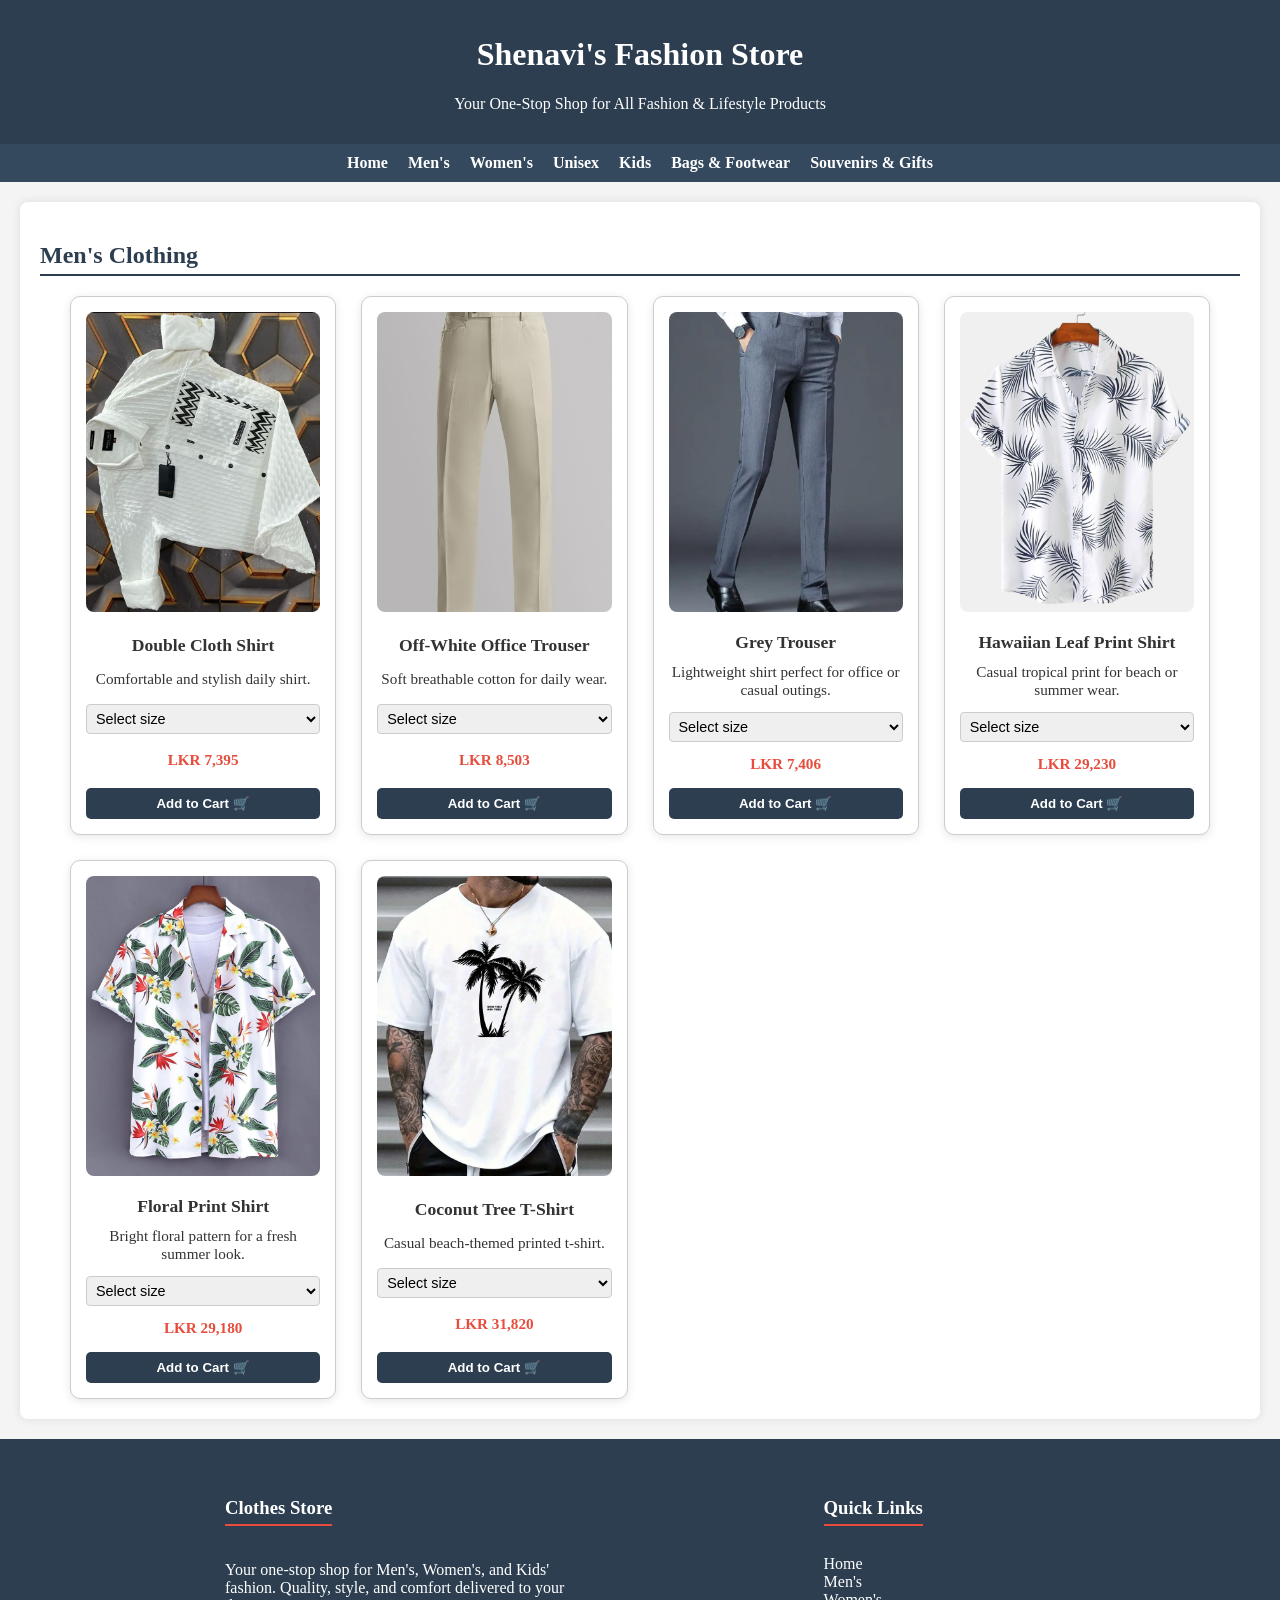
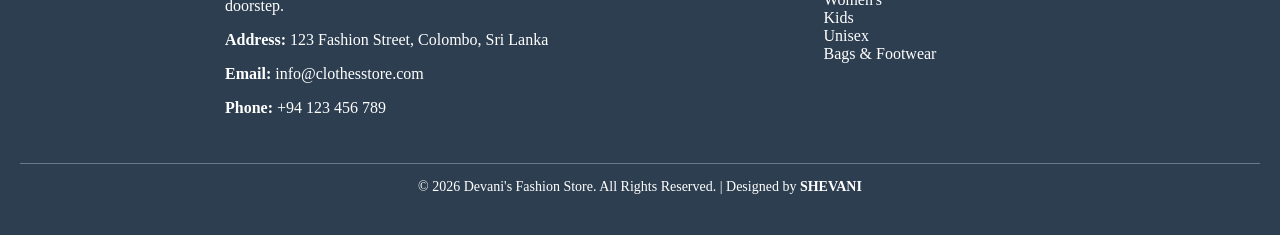
<file: mens.html>
<!doctype html>
<html lang="en">
  <head>
    <meta charset="UTF-8" />
    <meta name="viewport" content="width=device-width, initial-scale=1.0" />
    <title>Clothes Store - Men's Clothing</title>
    <link rel="stylesheet" href="style.css" />
    <style>
      .products {
        display: grid;
        grid-template-columns: repeat(auto-fit, minmax(260px, 1fr));
        gap: 25px;
        width: 95%;
        margin: auto;
      }

      .product {
        background: white;
        padding: 15px;
        border-radius: 10px;
        box-shadow: 0 2px 10px rgba(0, 0, 0, 0.1);
        display: flex;
        flex-direction: column;
        justify-content: space-between;
        transition: 0.3s;
        height: auto;
      }

      .product:hover {
        transform: translateY(-5px);
      }

      .product img {
        width: 100%;
        height: 300px;
        object-fit: cover;
        border-radius: 8px;
      }

      .product h3 {
        margin: 10px 0 5px;
        font-size: 1.1rem;
      }

      .product p {
        margin: 5px 0;
        font-size: 0.95rem;
      }

      .size-selector {
        margin: 8px 0;
        padding: 5px;
        border-radius: 4px;
        border: 1px solid #ccc;
        font-size: 0.9rem;
      }

      .add-to-cart {
        background-color: #2c3e50;
        color: white;
        border: none;
        border-radius: 5px;
        padding: 8px;
        cursor: pointer;
        font-weight: bold;
        margin-top: 10px;
      }

      .add-to-cart:hover {
        background-color: #e90808;
      }

      .price {
        color: #e63946;
        font-weight: bold;
        margin-top: 5px;
      }
    </style>
  </head>
  <body>
    <!-- HEADER -->
    <div id="header-placeholder"></div>

    <!-- MEN'S PRODUCTS -->
    <section>
      <h2>Men's Clothing</h2>
      <div class="products">
        <!-- SHIRTS -->
        <div class="product">
          <img
            src="Images/Mens/Double Cloth Shirt.jpg"
            alt="Double Cloth Shirt"
          />
          <h3>Double Cloth Shirt</h3>
          <p>Comfortable and stylish daily shirt.</p>
          <select class="size-selector">
            <option disabled selected>Select size</option>
            <option>S</option>
            <option>M</option>
            <option>L</option>
            <option>XL</option>
            <option>XXL</option>
          </select>
          <p class="price">LKR 7,395</p>
          <button class="add-to-cart">Add to Cart 🛒</button>
        </div>

        <div class="product">
          <img src="Images/Mens/download (1).jpg" alt="Casual T-Shirt" />
          <h3>Off-White Office Trouser</h3>
          <p>Soft breathable cotton for daily wear.</p>
          <select class="size-selector">
            <option disabled selected>Select size</option>
            <option>30</option>
            <option>32</option>
            <option>34</option>
            <option>36</option>
            <option>38</option>
          </select>
          <p class="price">LKR 8,503</p>
          <button class="add-to-cart">Add to Cart 🛒</button>
        </div>

        <div class="product">
          <img src="Images/Mens/download.jpg" alt="Men's Shirt" />
          <h3>Grey Trouser</h3>
          <p>Lightweight shirt perfect for office or casual outings.</p>
          <select class="size-selector">
            <option disabled selected>Select size</option>
            <option>30</option>
            <option>32</option>
            <option>34</option>
            <option>36</option>
            <option>38</option>
          </select>
          <p class="price">LKR 7,406</p>
          <button class="add-to-cart">Add to Cart 🛒</button>
        </div>

        <div class="product">
          <img
            src="Images/Mens/Hawaiian Leaf Print Casual Shirt.jpg"
            alt="Hawaiian Leaf Shirt"
          />
          <h3>Hawaiian Leaf Print Shirt</h3>
          <p>Casual tropical print for beach or summer wear.</p>
          <select class="size-selector">
            <option disabled selected>Select size</option>
            <option>S</option>
            <option>M</option>
            <option>L</option>
            <option>XL</option>
          </select>
          <p class="price">LKR 29,230</p>
          <button class="add-to-cart">Add to Cart 🛒</button>
        </div>

        <div class="product">
          <img
            src="Images/Mens/Men Floral Print Shirt Without Tee.jpg"
            alt="Floral Print Shirt"
          />
          <h3>Floral Print Shirt</h3>
          <p>Bright floral pattern for a fresh summer look.</p>
          <select class="size-selector">
            <option disabled selected>Select size</option>
            <option>S</option>
            <option>M</option>
            <option>L</option>
            <option>XL</option>
          </select>
          <p class="price">LKR 29,180</p>
          <button class="add-to-cart">Add to Cart 🛒</button>
        </div>

        <div class="product">
          <img
            src="Images/Mens/Men's Coconut Tree Printed Drop Shoulder Sleeve T-Shirt.jpg"
            alt="Coconut Tree T-Shirt"
          />
          <h3>Coconut Tree T-Shirt</h3>
          <p>Casual beach-themed printed t-shirt.</p>
          <select class="size-selector">
            <option disabled selected>Select size</option>
            <option>S</option>
            <option>M</option>
            <option>L</option>
            <option>XL</option>
          </select>
          <p class="price">LKR 31,820</p>
          <button class="add-to-cart">Add to Cart 🛒</button>
        </div>

        <!-- Add remaining products the same way -->
      </div>
    </section>

    <!-- FOOTER -->
    <div id="footer-placeholder"></div>

    <!-- LOAD HEADER AND FOOTER -->
    <script>
      fetch("header.html")
        .then((response) => response.text())
        .then((data) => {
          document.getElementById("header-placeholder").innerHTML = data;
        });

      fetch("footer.html")
        .then((response) => response.text())
        .then((data) => {
          document.getElementById("footer-placeholder").innerHTML = data;
        });

      // Optional: Add basic add to cart alert
      const buttons = document.querySelectorAll(".add-to-cart");
      buttons.forEach((button) => {
        button.addEventListener("click", () => {
          const product = button.parentElement.querySelector("h3").innerText;
          const size =
            button.parentElement.querySelector(".size-selector").value;
          if (!size) {
            alert("Please select a size!");
          } else {
            alert(`${product} (Size: ${size}) added to cart!`);
          }
        });
      });
    </script>
  </body>
</html>
</file>
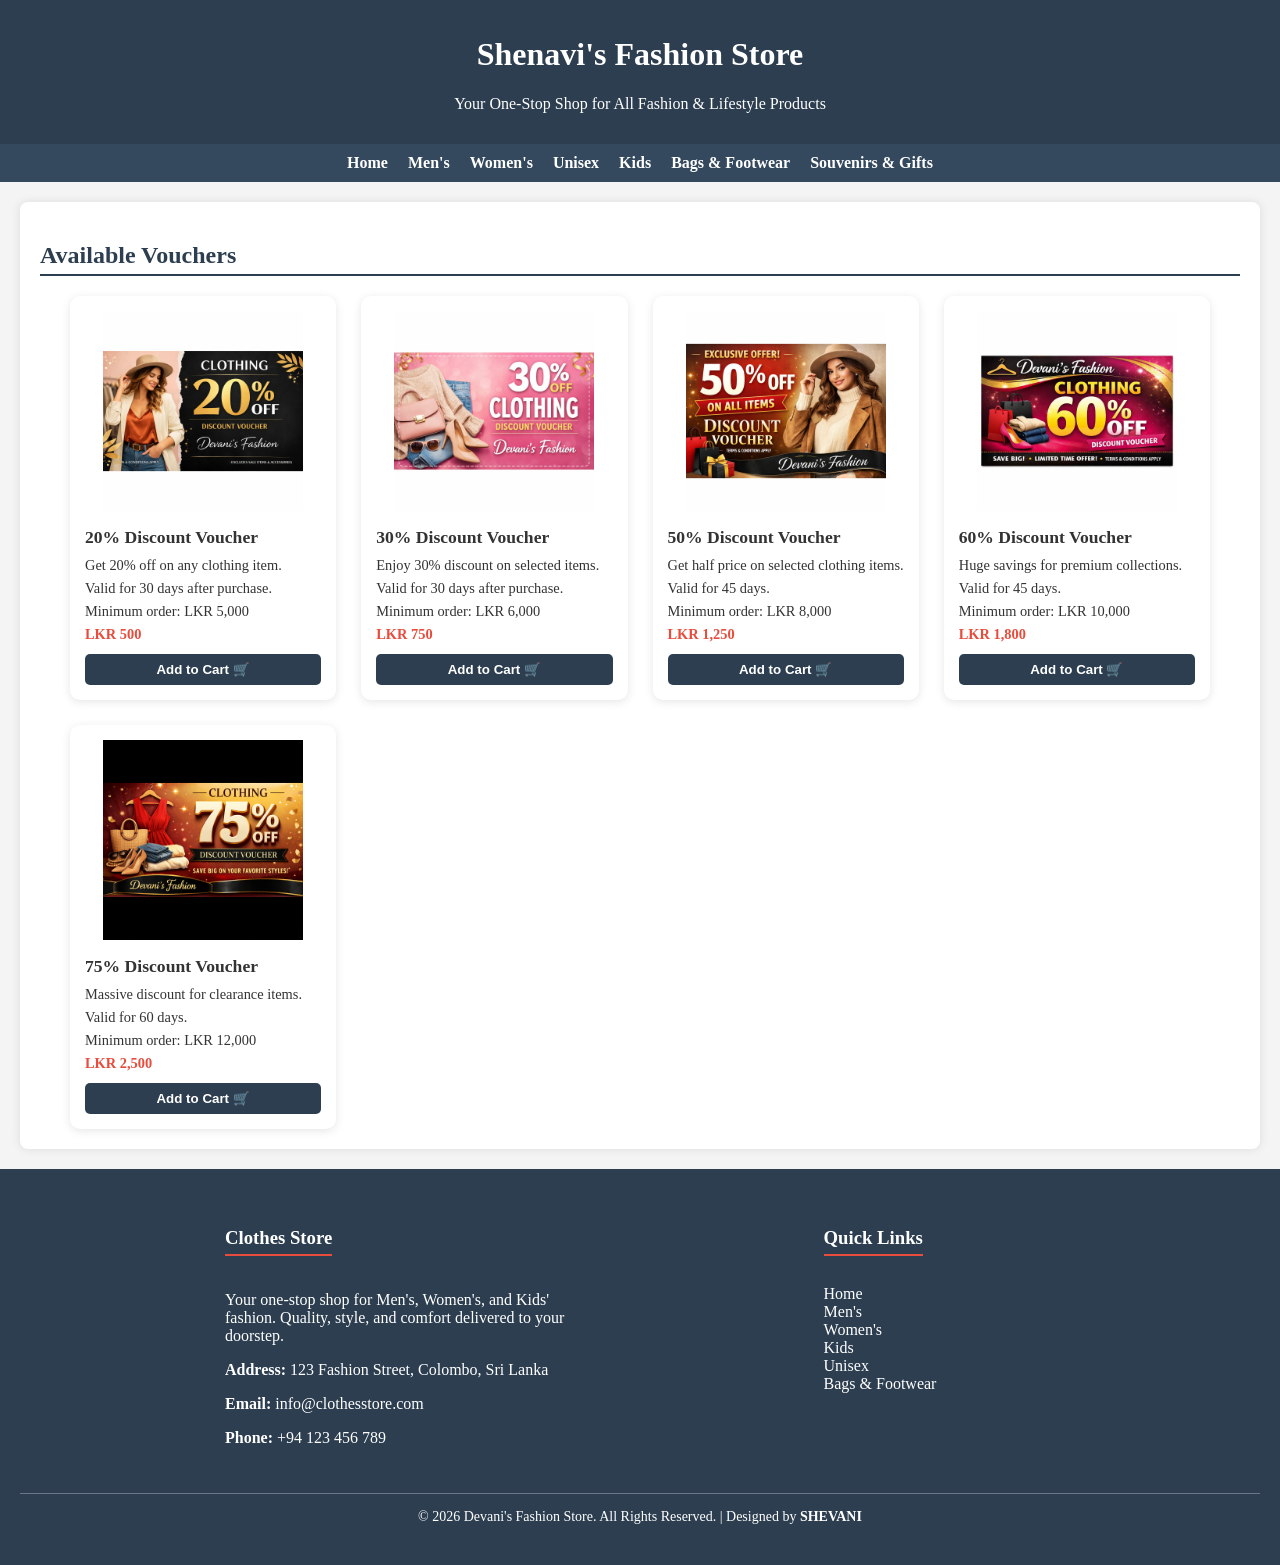
<file: souvenirs-gifts.html>
<!doctype html>
<html lang="en">
  <head>
    <meta charset="UTF-8" />
    <meta name="viewport" content="width=device-width, initial-scale=1.0" />

    <title>Clothes Store - Vouchers</title>

    <link rel="stylesheet" href="style.css" />

    <style>
      .products {
        display: grid;
        grid-template-columns: repeat(auto-fit, minmax(250px, 1fr));
        gap: 25px;
        width: 95%;
        margin: auto;
      }

      .voucher-card {
        background: white;
        padding: 15px;
        border-radius: 10px;
        box-shadow: 0 2px 10px rgba(0, 0, 0, 0.1);
        display: flex;
        flex-direction: column;
      }

      .voucher-card img {
        width: 100%;
        height: 200px;
        object-fit: contain;
        border-radius: 8px;
      }

      .voucher-info {
        display: flex;
        flex-direction: column;
        margin-top: 10px;
      }

      .voucher-info h3 {
        margin: 6px 0;
        font-size: 1.1rem;
      }

      .voucher-info p {
        font-size: 0.9rem;
        margin: 3px 0;
      }

      .price {
        color: #e74c3c;
        font-weight: bold;
        margin-top: 6px;
      }

      .add-to-cart {
        background: #2c3e50;
        color: white;
        border: none;
        padding: 8px;
        border-radius: 5px;
        cursor: pointer;
        font-weight: bold;
        margin-top: 8px;
      }

      .add-to-cart:hover {
        background: #d80d0d;
      }
    </style>
  </head>

  <body>
    <!-- HEADER -->
    <div id="header-placeholder"></div>

    <section>
      <h2>Available Vouchers</h2>

      <div class="products">
        <div class="voucher-card">
          <img src="Images/Vouchers/20p discount voucher.jpg" />
          <div class="voucher-info">
            <h3>20% Discount Voucher</h3>
            <p>Get 20% off on any clothing item.</p>
            <p>Valid for 30 days after purchase.</p>
            <p>Minimum order: LKR 5,000</p>
            <p class="price">LKR 500</p>
            <button class="add-to-cart">Add to Cart 🛒</button>
          </div>
        </div>

        <div class="voucher-card">
          <img src="Images/Vouchers/30.png" />
          <div class="voucher-info">
            <h3>30% Discount Voucher</h3>
            <p>Enjoy 30% discount on selected items.</p>
            <p>Valid for 30 days after purchase.</p>
            <p>Minimum order: LKR 6,000</p>
            <p class="price">LKR 750</p>
            <button class="add-to-cart">Add to Cart 🛒</button>
          </div>
        </div>

        <div class="voucher-card">
          <img src="Images/Vouchers/50.png" />
          <div class="voucher-info">
            <h3>50% Discount Voucher</h3>
            <p>Get half price on selected clothing items.</p>
            <p>Valid for 45 days.</p>
            <p>Minimum order: LKR 8,000</p>
            <p class="price">LKR 1,250</p>
            <button class="add-to-cart">Add to Cart 🛒</button>
          </div>
        </div>

        <div class="voucher-card">
          <img src="Images/Vouchers/60.png" />
          <div class="voucher-info">
            <h3>60% Discount Voucher</h3>
            <p>Huge savings for premium collections.</p>
            <p>Valid for 45 days.</p>
            <p>Minimum order: LKR 10,000</p>
            <p class="price">LKR 1,800</p>
            <button class="add-to-cart">Add to Cart 🛒</button>
          </div>
        </div>

        <div class="voucher-card">
          <img src="Images/Vouchers/75.png" />
          <div class="voucher-info">
            <h3>75% Discount Voucher</h3>
            <p>Massive discount for clearance items.</p>
            <p>Valid for 60 days.</p>
            <p>Minimum order: LKR 12,000</p>
            <p class="price">LKR 2,500</p>
            <button class="add-to-cart">Add to Cart 🛒</button>
          </div>
        </div>
      </div>
    </section>

    <!-- FOOTER -->
    <div id="footer-placeholder"></div>

    <script>
      fetch("header.html")
        .then((response) => response.text())
        .then((data) => {
          document.getElementById("header-placeholder").innerHTML = data;
        });

      fetch("footer.html")
        .then((response) => response.text())
        .then((data) => {
          document.getElementById("footer-placeholder").innerHTML = data;
        });

      const buttons = document.querySelectorAll(".add-to-cart");

      buttons.forEach((btn) => {
        btn.addEventListener("click", function () {
          const voucher = this.parentElement.querySelector("h3").innerText;

          alert(voucher + " added to cart!");
        });
      });
    </script>
  </body>
</html>
</file>
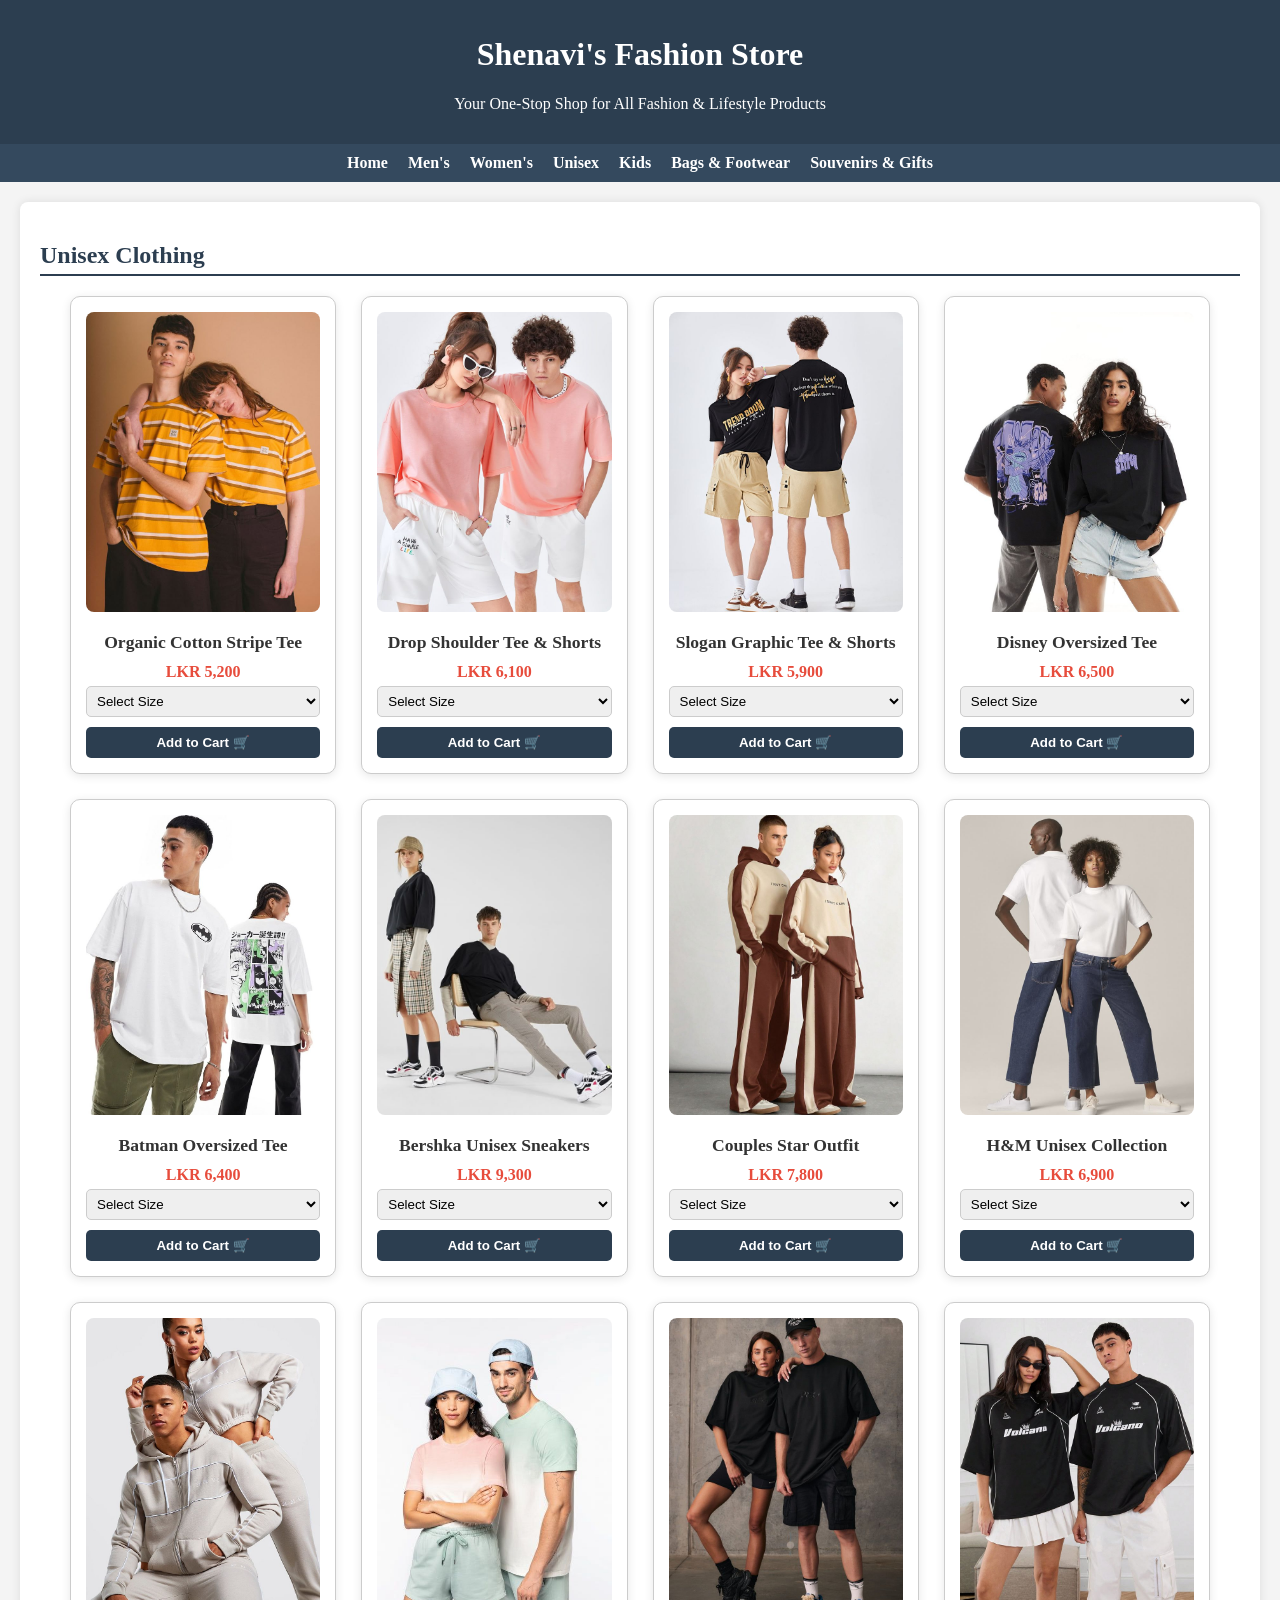
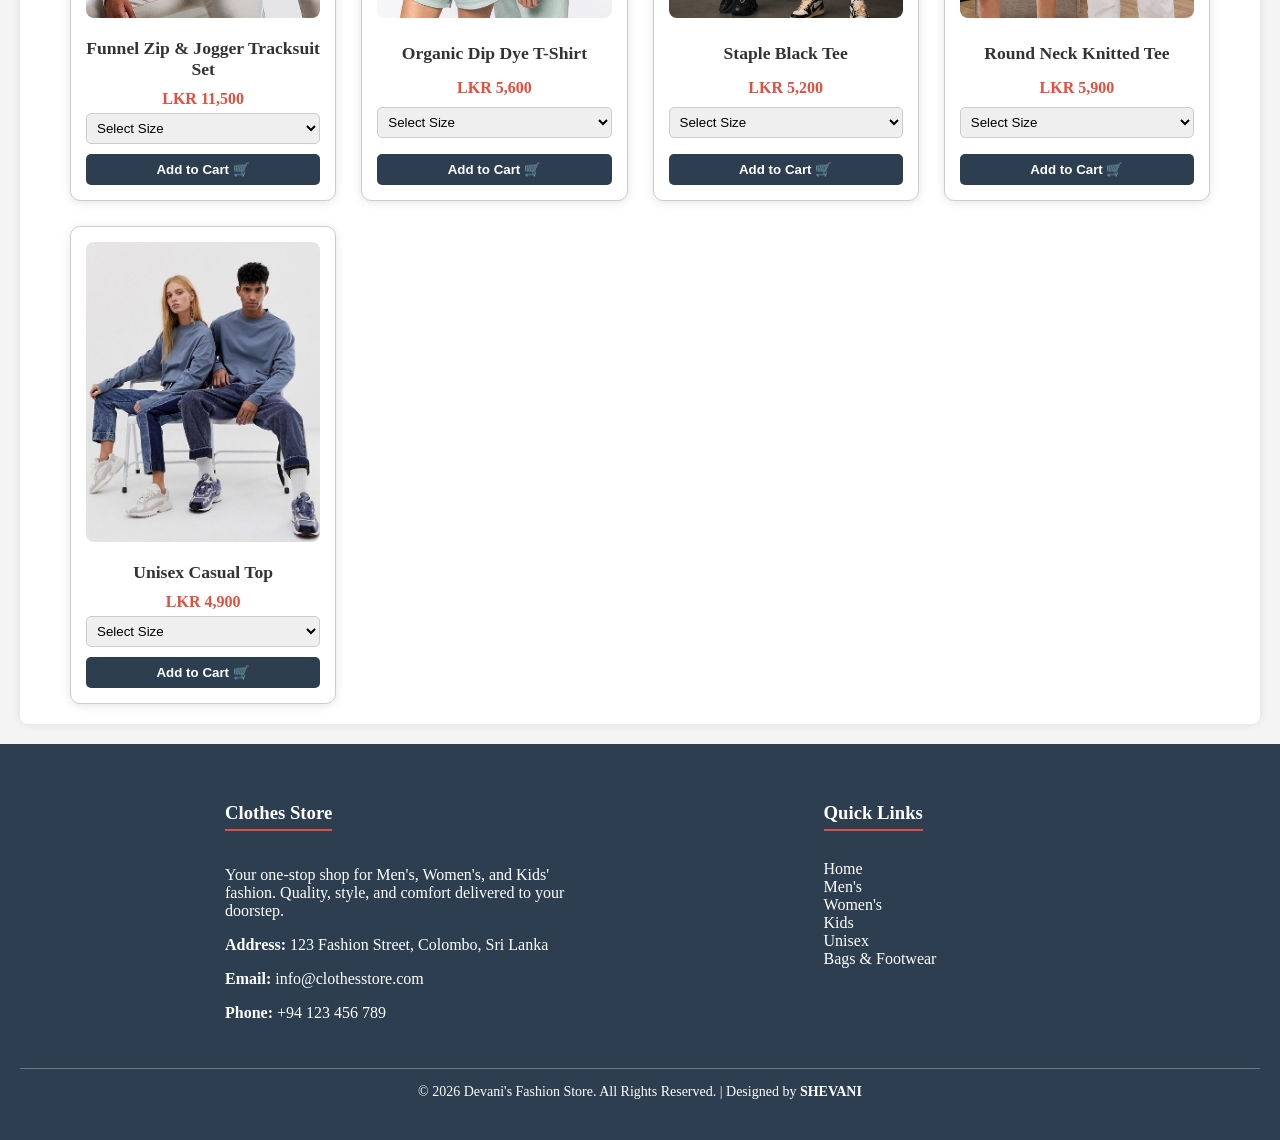
<file: unisex.html>
<!doctype html>
<html lang="en">
  <head>
    <meta charset="UTF-8" />
    <meta name="viewport" content="width=device-width, initial-scale=1.0" />

    <title>Clothes Store - Unisex Clothing</title>

    <link rel="stylesheet" href="style.css" />

    <style>
      .products {
        display: grid;
        grid-template-columns: repeat(auto-fit, minmax(260px, 1fr));
        gap: 25px;
        width: 95%;
        margin: auto;
      }

      .product {
        background: white;
        padding: 15px;
        border-radius: 10px;
        box-shadow: 0 2px 10px rgba(0, 0, 0, 0.1);
        display: flex;
        flex-direction: column;
        height: auto;
      }

      .product img {
        width: 100%;
        height: 300px;
        object-fit: cover;
        border-radius: 8px;
      }

      .product h3 {
        margin: 10px 0 5px;
        font-size: 1.1rem;
      }

      .price {
        color: #e63946;
        font-weight: bold;
        margin-bottom: 8px;
      }

      .size-selector {
        padding: 6px;
        margin-bottom: 10px;
        border-radius: 5px;
        border: 1px solid #ccc;
      }

      .add-to-cart {
        background: #2c3e50;
        color: white;
        border: none;
        padding: 8px;
        border-radius: 5px;
        cursor: pointer;
        font-weight: bold;
      }

      .add-to-cart:hover {
        background: #f20616;
      }
    </style>
  </head>

  <body>
    <!-- HEADER -->
    <div id="header-placeholder"></div>

    <section>
      <h2>Unisex Clothing</h2>

      <div class="products">
        <div class="product">
          <img
            src="Images/Unisex/'Cali' Organic Cotton Stripe Tee In Mustard Yellow.jpg"
          />
          <h3>Organic Cotton Stripe Tee</h3>
          <p class="price">LKR 5,200</p>
          <select class="size-selector">
            <option disabled selected>Select Size</option>
            <option>S</option>
            <option>M</option>
            <option>L</option>
            <option>XL</option>
          </select>
          <button class="add-to-cart">Add to Cart 🛒</button>
        </div>

        <div class="product">
          <img
            src="Images/Unisex/1pc Drop Shoulder Tee & 1pc Slogan Graphic Drawstring Shorts.jpg"
          />
          <h3>Drop Shoulder Tee & Shorts</h3>
          <p class="price">LKR 6,100</p>
          <select class="size-selector">
            <option disabled selected>Select Size</option>
            <option>S</option>
            <option>M</option>
            <option>L</option>
            <option>XL</option>
          </select>
          <button class="add-to-cart">Add to Cart 🛒</button>
        </div>

        <div class="product">
          <img src="Images/Unisex/slogan.jpg" />
          <h3>Slogan Graphic Tee & Shorts</h3>
          <p class="price">LKR 5,900</p>
          <select class="size-selector">
            <option disabled selected>Select Size</option>
            <option>S</option>
            <option>M</option>
            <option>L</option>
            <option>XL</option>
          </select>
          <button class="add-to-cart">Add to Cart 🛒</button>
        </div>

        <div class="product">
          <img
            src="Images/Unisex/ASOS DESIGN Disney oversized unisex tee in black with Stitch graffiti prints.jpg"
          />
          <h3>Disney Oversized Tee</h3>
          <p class="price">LKR 6,500</p>
          <select class="size-selector">
            <option disabled selected>Select Size</option>
            <option>S</option>
            <option>M</option>
            <option>L</option>
            <option>XL</option>
          </select>
          <button class="add-to-cart">Add to Cart 🛒</button>
        </div>

        <div class="product">
          <img
            src="Images/Unisex/ASOS DESIGN unisex oversized licence t-shirt in white with Batman comic strip print white.jpg"
          />
          <h3>Batman Oversized Tee</h3>
          <p class="price">LKR 6,400</p>
          <select class="size-selector">
            <option disabled selected>Select Size</option>
            <option>S</option>
            <option>M</option>
            <option>L</option>
            <option>XL</option>
          </select>
          <button class="add-to-cart">Add to Cart 🛒</button>
        </div>

        <div class="product">
          <img
            src="Images/Unisex/Bershka lanza la primera colección unisex de deportivas y nos va a enamorar a todos por igual.jpg"
          />
          <h3>Bershka Unisex Sneakers</h3>
          <p class="price">LKR 9,300</p>
          <select class="size-selector">
            <option disabled selected>Select Size</option>
            <option>38</option>
            <option>40</option>
            <option>42</option>
            <option>44</option>
          </select>
          <button class="add-to-cart">Add to Cart 🛒</button>
        </div>

        <div class="product">
          <img src="Images/Unisex/Couples star outfit.jpg" />
          <h3>Couples Star Outfit</h3>
          <p class="price">LKR 7,800</p>
          <select class="size-selector">
            <option disabled selected>Select Size</option>
            <option>S</option>
            <option>M</option>
            <option>L</option>
          </select>
          <button class="add-to-cart">Add to Cart 🛒</button>
        </div>

        <div class="product">
          <img src="Images/Unisex/H&M lanciert eigene Unisex-Kollektion.jpg" />
          <h3>H&M Unisex Collection</h3>
          <p class="price">LKR 6,900</p>
          <select class="size-selector">
            <option disabled selected>Select Size</option>
            <option>S</option>
            <option>M</option>
            <option>L</option>
          </select>
          <button class="add-to-cart">Add to Cart 🛒</button>
        </div>

        <div class="product">
          <img src="Images/Unisex/Hers Funnel Zip & Jogger Tracksuit Set.jpg" />
          <h3>Funnel Zip & Jogger Tracksuit Set</h3>
          <p class="price">LKR 11,500</p>
          <select class="size-selector">
            <option disabled selected>Select Size</option>
            <option>S</option>
            <option>M</option>
            <option>L</option>
            <option>XL</option>
          </select>
          <button class="add-to-cart">Add to Cart 🛒</button>
        </div>

        <div class="product">
          <img
            src="Images/Unisex/Organic Dip Dye T-shirt_ Unisex - L _ Dip Dye Petal Rose.jpg"
          />
          <h3>Organic Dip Dye T-Shirt</h3>
          <p class="price">LKR 5,600</p>
          <select class="size-selector">
            <option disabled selected>Select Size</option>
            <option>S</option>
            <option>M</option>
            <option>L</option>
            <option>XL</option>
          </select>
          <button class="add-to-cart">Add to Cart 🛒</button>
        </div>

        <div class="product">
          <img src="Images/Unisex/STAPLE TEE - BLACK.jpg" />
          <h3>Staple Black Tee</h3>
          <p class="price">LKR 5,200</p>
          <select class="size-selector">
            <option disabled selected>Select Size</option>
            <option>S</option>
            <option>M</option>
            <option>L</option>
          </select>
          <button class="add-to-cart">Add to Cart 🛒</button>
        </div>

        <div class="product">
          <img
            src="Images/Unisex/ユニセックス ニットつぼみ装飾 ゆったりラウンドネック 半袖 プルオーバー Tシャツ.jpg"
          />
          <h3>Round Neck Knitted Tee</h3>
          <p class="price">LKR 5,900</p>
          <select class="size-selector">
            <option disabled selected>Select Size</option>
            <option>S</option>
            <option>M</option>
            <option>L</option>
          </select>
          <button class="add-to-cart">Add to Cart 🛒</button>
        </div>

        <div class="product">
          <img src="Images/Unisex/크로키 자료실 on X.jpg" />
          <h3>Unisex Casual Top</h3>
          <p class="price">LKR 4,900</p>
          <select class="size-selector">
            <option disabled selected>Select Size</option>
            <option>S</option>
            <option>M</option>
            <option>L</option>
          </select>
          <button class="add-to-cart">Add to Cart 🛒</button>
        </div>
      </div>
    </section>

    <!-- FOOTER -->
    <div id="footer-placeholder"></div>

    <script>
      fetch("header.html")
        .then((response) => response.text())
        .then((data) => {
          document.getElementById("header-placeholder").innerHTML = data;
        });

      fetch("footer.html")
        .then((response) => response.text())
        .then((data) => {
          document.getElementById("footer-placeholder").innerHTML = data;
        });

      const buttons = document.querySelectorAll(".add-to-cart");

      buttons.forEach((btn) => {
        btn.addEventListener("click", function () {
          const product = this.parentElement.querySelector("h3").innerText;
          const size = this.parentElement.querySelector(".size-selector").value;

          if (!size) {
            alert("Please select size!");
          } else {
            alert(product + " (Size: " + size + ") added to cart!");
          }
        });
      });
    </script>
  </body>
</html>
</file>
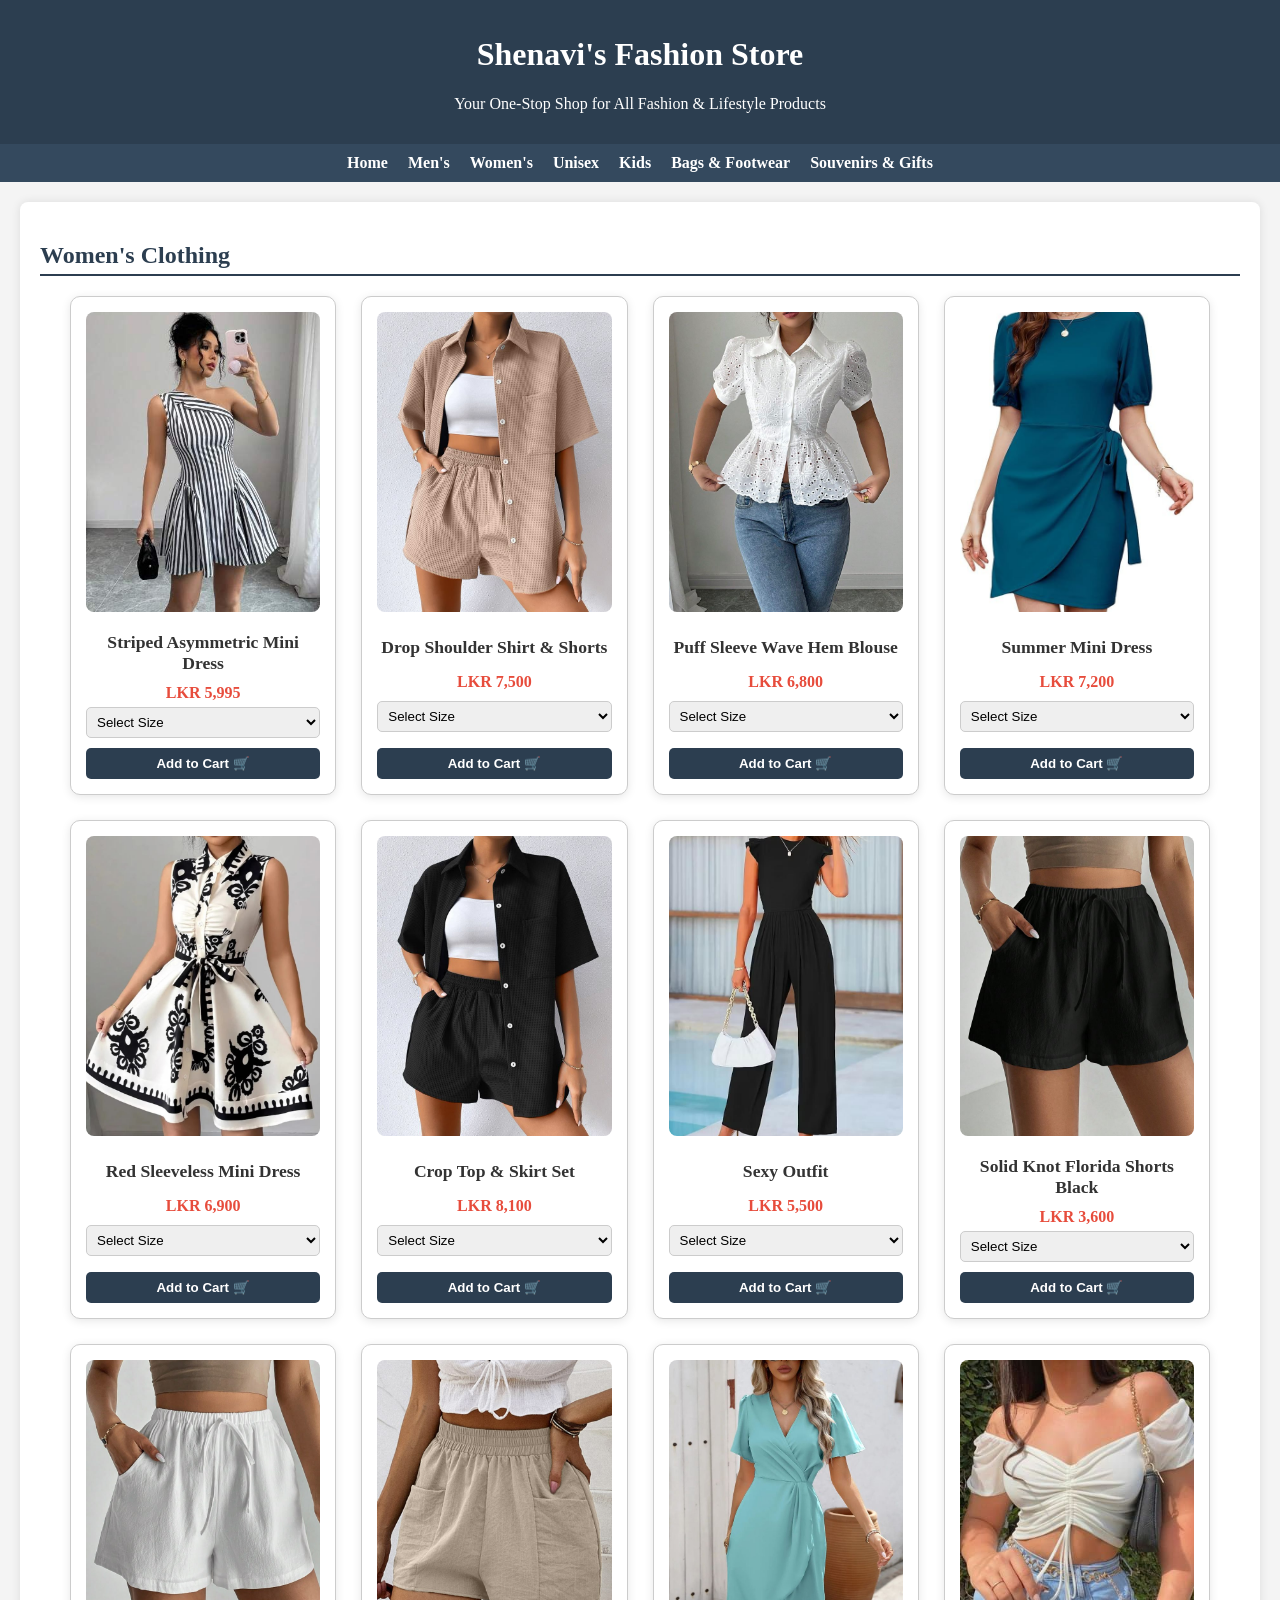
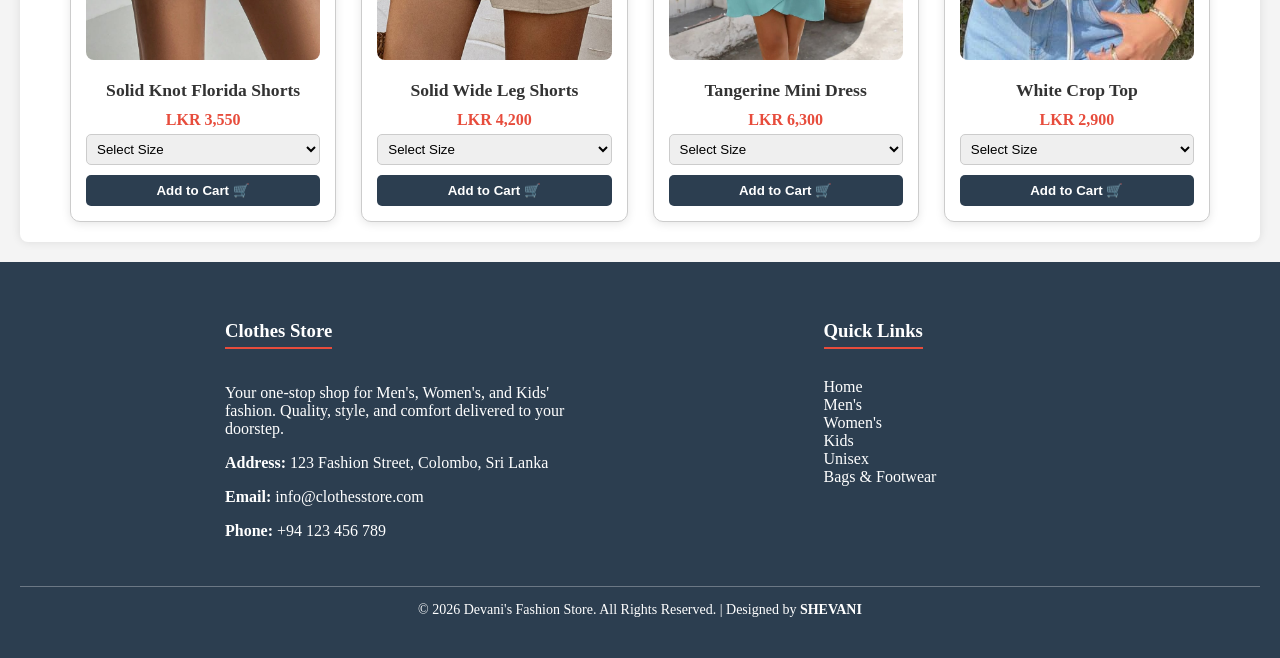
<file: womens.html>
<!doctype html>
<html lang="en">
  <head>
    <meta charset="UTF-8" />
    <meta name="viewport" content="width=device-width, initial-scale=1.0" />
    <title>Clothes Store - Women's Clothing</title>
    <link rel="stylesheet" href="style.css" />

    <style>
      .products {
        display: grid;
        grid-template-columns: repeat(auto-fit, minmax(260px, 1fr));
        gap: 25px;
        width: 95%;
        margin: auto;
      }

      .product {
        background: white;
        padding: 15px;
        border-radius: 10px;
        box-shadow: 0 2px 10px rgba(0, 0, 0, 0.1);
        display: flex;
        flex-direction: column;
        height: auto;
      }

      .product img {
        width: 100%;
        height: 300px;
        object-fit: cover;
        border-radius: 8px;
      }

      .product h3 {
        margin: 10px 0 5px;
        font-size: 1.1rem;
      }

      .price {
        color: #e63946;
        font-weight: bold;
        margin-bottom: 8px;
      }

      .size-selector {
        padding: 6px;
        margin-bottom: 10px;
        border-radius: 5px;
        border: 1px solid #ccc;
      }

      .add-to-cart {
        background: #2c3e50;
        color: white;
        border: none;
        padding: 8px;
        border-radius: 5px;
        cursor: pointer;
        font-weight: bold;
      }

      .add-to-cart:hover {
        background: #34495e;
      }
    </style>
  </head>

  <body>
    <!-- HEADER -->
    <div id="header-placeholder"></div>

    <section>
      <h2>Women's Clothing</h2>

      <div class="products">
        <div class="product">
          <img src="Images/Womens/Shoulder sleeve dress.jpg" />
          <h3>Striped Asymmetric Mini Dress</h3>
          <p class="price">LKR 5,995</p>
          <select class="size-selector">
            <option disabled selected>Select Size</option>
            <option>XS</option>
            <option>S</option>
            <option>M</option>
            <option>L</option>
            <option>XL</option>
          </select>
          <button class="add-to-cart">Add to Cart 🛒</button>
        </div>

        <div class="product">
          <img
            src="Images/Womens/Drop Shoulder Pocket Patched Shirt & Shorts.jpg"
          />
          <h3>Drop Shoulder Shirt & Shorts</h3>
          <p class="price">LKR 7,500</p>
          <select class="size-selector">
            <option disabled selected>Select Size</option>
            <option>S</option>
            <option>M</option>
            <option>L</option>
            <option>XL</option>
          </select>
          <button class="add-to-cart">Add to Cart 🛒</button>
        </div>

        <div class="product">
          <img
            src="Images/Womens/Hollow Puff Sleeve Wave Hem Elegant Office Lady Style Women Blouse, Summer.jpg"
          />
          <h3>Puff Sleeve Wave Hem Blouse</h3>
          <p class="price">LKR 6,800</p>
          <select class="size-selector">
            <option disabled selected>Select Size</option>
            <option>S</option>
            <option>M</option>
            <option>L</option>
            <option>XL</option>
          </select>
          <button class="add-to-cart">Add to Cart 🛒</button>
        </div>

        <div class="product">
          <img
            src="Images/Womens/Lyrur Women's Summer Mini Dresses 2025 Spring Puff Sleeve Tie Waist Faux Wrap Slim Fit Night Out Party Bodycon Dress.jpg"
          />
          <h3>Summer Mini Dress</h3>
          <p class="price">LKR 7,200</p>
          <select class="size-selector">
            <option disabled selected>Select Size</option>
            <option>S</option>
            <option>M</option>
            <option>L</option>
            <option>XL</option>
          </select>
          <button class="add-to-cart">Add to Cart 🛒</button>
        </div>

        <div class="product">
          <img
            src="Images/Womens/Plataz Sleeveless Tie Waist Mini Dress DJPT - Red _ XXL.jpg"
          />
          <h3>Red Sleeveless Mini Dress</h3>
          <p class="price">LKR 6,900</p>
          <select class="size-selector">
            <option disabled selected>Select Size</option>
            <option>M</option>
            <option>L</option>
            <option>XL</option>
            <option>XXL</option>
          </select>
          <button class="add-to-cart">Add to Cart 🛒</button>
        </div>

        <div class="product">
          <img
            src="Images/Womens/Rafferiza Cut Out Gathered Sleeve Flounce Cuff Crop Top & Bodycon Skirt.jpg"
          />
          <h3>Crop Top & Skirt Set</h3>
          <p class="price">LKR 8,100</p>
          <select class="size-selector">
            <option disabled selected>Select Size</option>
            <option>S</option>
            <option>M</option>
            <option>L</option>
          </select>
          <button class="add-to-cart">Add to Cart 🛒</button>
        </div>

        <div class="product">
          <img
            src="Images/Womens/Sexy Outfits That'll Drive Them Crazy (& Are Shockingly Cheap On Amazon).jpg"
          />
          <h3>Sexy Outfit</h3>
          <p class="price">LKR 5,500</p>
          <select class="size-selector">
            <option disabled selected>Select Size</option>
            <option>S</option>
            <option>M</option>
            <option>L</option>
          </select>
          <button class="add-to-cart">Add to Cart 🛒</button>
        </div>

        <div class="product">
          <img src="Images/Womens/Solid Knot Front Florida Shorts black.jpg" />
          <h3>Solid Knot Florida Shorts Black</h3>
          <p class="price">LKR 3,600</p>
          <select class="size-selector">
            <option disabled selected>Select Size</option>
            <option>26</option>
            <option>28</option>
            <option>30</option>
          </select>
          <button class="add-to-cart">Add to Cart 🛒</button>
        </div>

        <div class="product">
          <img src="Images/Womens/Solid Knot Front Florida Shorts.jpg" />
          <h3>Solid Knot Florida Shorts</h3>
          <p class="price">LKR 3,550</p>
          <select class="size-selector">
            <option disabled selected>Select Size</option>
            <option>26</option>
            <option>28</option>
            <option>30</option>
          </select>
          <button class="add-to-cart">Add to Cart 🛒</button>
        </div>

        <div class="product">
          <img src="Images/Womens/Solid Wide Leg Shorts.jpg" />
          <h3>Solid Wide Leg Shorts</h3>
          <p class="price">LKR 4,200</p>
          <select class="size-selector">
            <option disabled selected>Select Size</option>
            <option>26</option>
            <option>28</option>
            <option>30</option>
          </select>
          <button class="add-to-cart">Add to Cart 🛒</button>
        </div>

        <div class="product">
          <img
            src="Images/Womens/Surplice Short Sleeve Mini Dress - Tangerine _ 2XL.jpg"
          />
          <h3>Tangerine Mini Dress</h3>
          <p class="price">LKR 6,300</p>
          <select class="size-selector">
            <option disabled selected>Select Size</option>
            <option>M</option>
            <option>L</option>
            <option>XL</option>
            <option>XXL</option>
          </select>
          <button class="add-to-cart">Add to Cart 🛒</button>
        </div>

        <div class="product">
          <img src="Images/Womens/white croptop.jpg" />
          <h3>White Crop Top</h3>
          <p class="price">LKR 2,900</p>
          <select class="size-selector">
            <option disabled selected>Select Size</option>
            <option>S</option>
            <option>M</option>
            <option>L</option>
          </select>
          <button class="add-to-cart">Add to Cart 🛒</button>
        </div>
      </div>
    </section>

    <!-- FOOTER -->
    <div id="footer-placeholder"></div>

    <script>
      fetch("header.html")
        .then((res) => res.text())
        .then((data) => {
          document.getElementById("header-placeholder").innerHTML = data;
        });

      fetch("footer.html")
        .then((res) => res.text())
        .then((data) => {
          document.getElementById("footer-placeholder").innerHTML = data;
        });

      const buttons = document.querySelectorAll(".add-to-cart");

      buttons.forEach((btn) => {
        btn.addEventListener("click", function () {
          const product = this.parentElement.querySelector("h3").innerText;
          const size = this.parentElement.querySelector(".size-selector").value;

          if (!size) {
            alert("Please select size!");
          } else {
            alert(product + " (Size: " + size + ") added to cart!");
          }
        });
      });
    </script>
  </body>
</html>
</file>
<file: style.css>
/* ===== Global Page Styles ===== */
body {
  font-family: "Times New Roman", Times, serif;
  margin: 0;
  padding: 0;
  background: #f4f4f4;
  color: #333;
}

/* Header & Navigation */
header {
  background: #2c3e50;
  color: white;
  padding: 15px;
  text-align: center;
}

nav {
  background: #34495e;
  display: flex;
  justify-content: center;
  gap: 20px;
  padding: 10px;
}

nav a {
  color: white;
  text-decoration: none;
  font-weight: bold;
}

nav a:hover {
  text-decoration: underline;
}

/* Section Styling */
section {
  padding: 20px;
  max-width: 1200px;
  margin: 20px auto;
  background: white;
  border-radius: 8px;
  box-shadow: 0 0 10px rgba(0, 0, 0, 0.1);
}

h2 {
  color: #2c3e50;
  border-bottom: 2px solid #2c3e50;
  padding-bottom: 5px;
}

/* ===== Product Grid Styles ===== */
.products {
  display: flex;
  flex-wrap: wrap;
  gap: 20px;
  justify-content: center;
}

.product {
  flex: 0 0 220px; /* small "icon-like" cards */
  display: flex;
  flex-direction: column;
  justify-content: space-between; /* push name & price to bottom */
  text-align: center;
  border: 1px solid #ccc;
  border-radius: 8px;
  padding: 10px;
  background: #fafafa;
  transition: transform 0.2s;
  height: auto; /* uniform height for all cards */
}

.product img {
  width: 100%;
  height: auto;
  max-height: 300px; /* keeps images visible but smaller */
  border-radius: 5px;
  display: block;
  margin: 0 auto 10px auto;
}

.product h3,
.product .price {
  margin: 5px 0;
}

/* fix product name & price at bottom */
.product-info {
  margin-top: auto; /* pushes this section to bottom */
}

.product .price {
  font-weight: bold;
  color: #e74c3c;
}

.product:hover {
  transform: scale(1.05);
}

/* Video Section */
video {
  width: 100%;
  max-height: 450px;
  object-fit: cover;
  border-radius: 8px;
}

/* Footer */
footer {
  text-align: center;
  padding: 15px;
  background: #2c3e50;
  color: white;
}

/* Responsive */
@media (max-width: 768px) {
  .product {
    flex: 1 1 calc(50% - 20px);
  }
}

@media (max-width: 400px) {
  .product {
    flex: 1 1 100%;
  }
}

/* Footer links hover */
footer a:hover {
  color: #e74c3c;
  text-decoration: underline;
}
</file>
